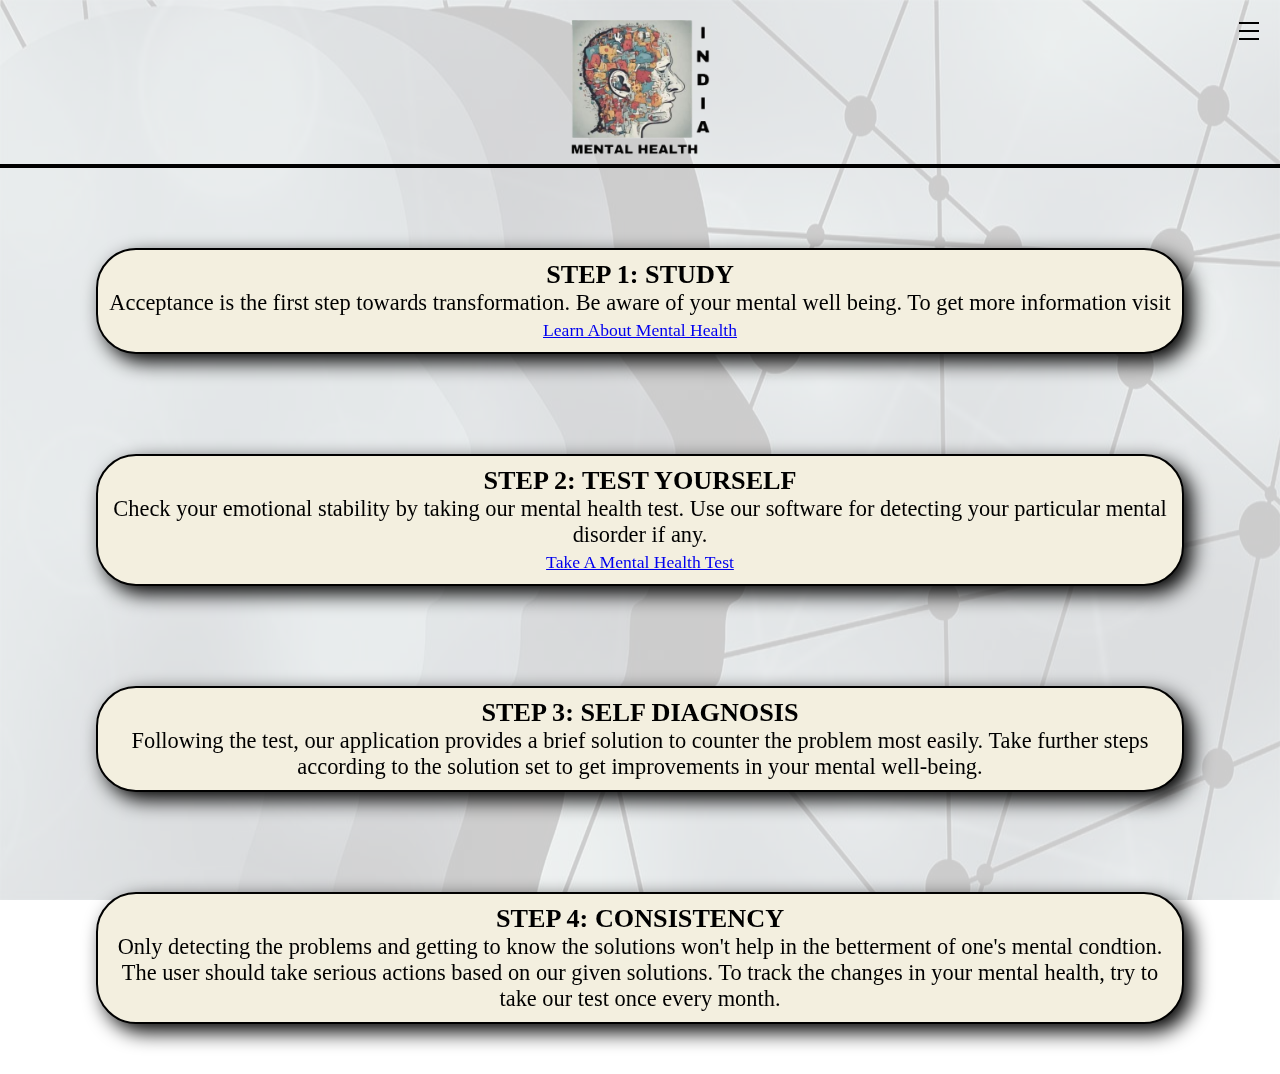
<file: index.html>
<!DOCTYPE html>
<html lang="en">

<head>
    <meta charset="UTF-8">
    <meta name="viewport" content="width=device-width, initial-scale=1.0">
    <title>Mental Health </title>

    <link rel="stylesheet" href="style/index.css">
    <link rel="stylesheet" media="screen and (max-width: 1300px)" href="style/indexPhone.css">


</head>

<body>
    <header>

        <div class="logoSpace">


            <a href="index.html"><img src="images/logo1.png" alt=""></a>





        </div>

        <nav class="navbar">

            <!-- <li><a id="Home" href="#">Home</a></li> -->
            <li><a id="test" href="learnAbout.html">Learn About Mental Health</a></li>
            <li><a id="aboutUs" href="#">About Us</a></li>
            <li><a id="contact" href="contactUs.html">Contact Us</a></li>


        </nav>
        <!-- <div class="searchBar">
            <input type="text" id="search" placeholder="Search Here">
        </div> -->

        <div class="login">
            <div class="loginSpace" id="loginButton">
                <button id="btn"><a href="login.html">LOGIN / SIGN UP</a></button>
            </div>
            <div class="loginSpace" id="testButton">
                <button id="testbtn"><a href="selfTest.html">TAKE A MENTAL HEALTH TEST</a> </button>

            </div>
        </div>

        <div class="menuIcon">
            <span class="icon icon-bars"></span>
            <span class="icon icon-bars overlay"></span>
        </div>


        <div class="overlay-menu">
            <ul id="menu">

                <li><a id="testPhn" href="learnAbout.html">Learn About Mental Health</a></li>
                <li><a href="#about">About Us</a></li>
                <li><a id="contactPhn" href="contactUs.html">Contact Us</a></li>
                <li><a id="loginPhn" href="login.html">LOGIN / SIGN UP</a></li>
                <li><a id="selfTestPhn" href="selfTest.html">TAKE A MENTAL HEALTH TEST</a> </li>


            </ul>
            
        </div>


    </header>


    <div class="wordSpace">
        <div class="wrapper">
            <div class="centeredBox">
                <span id="typewriter" data-array=""></span>
                <span class="cursor"></span>
            </div>
        </div>

    </div>

    <div class="support">
        <div class="box1">
            <div class="supportElements" id="element1">
                <h3>Step 1: Study </h3>
                <p>Acceptance is the first step towards transformation. Be aware of your mental well being. To get more
                    information visit </p>
                <p><a href="learnAbout.html">Learn About Mental Health</a></p> 
            </div>

            <div class="supportElements" id="element2">
                <h3>Step 2: Test Yourself </h3>
                <p>Check your emotional stability by taking our mental health test. Use our software for detecting your
                    particular mental disorder if any.</p>
                <p><a href="selfTest.html">Take A Mental Health Test</a></p> 
            </div>
        </div>

        <div class="box2">
            <div class="supportElements" id="element3">
                <h3>Step 3: Self Diagnosis </h3>
                <p>Following the test, our application provides a brief solution to counter the problem most easily.
                    Take further steps according to the solution set to get improvements in your mental well-being.</p>
            </div>

            <div class="supportElements" id="element4">
                <h3>Step 4: Consistency </h3>
                <p>Only detecting the problems and getting to know the solutions won't help in the betterment of one's
                    mental condtion. The user should take serious actions based on our given solutions. To track the
                    changes in your mental health, try to take our test once every month.</p>
            </div>
        </div>


    </div>









    <script src="script/index.js"></script>
    <script src="script/navMenu.js"></script>
</body>

</html>
</file>
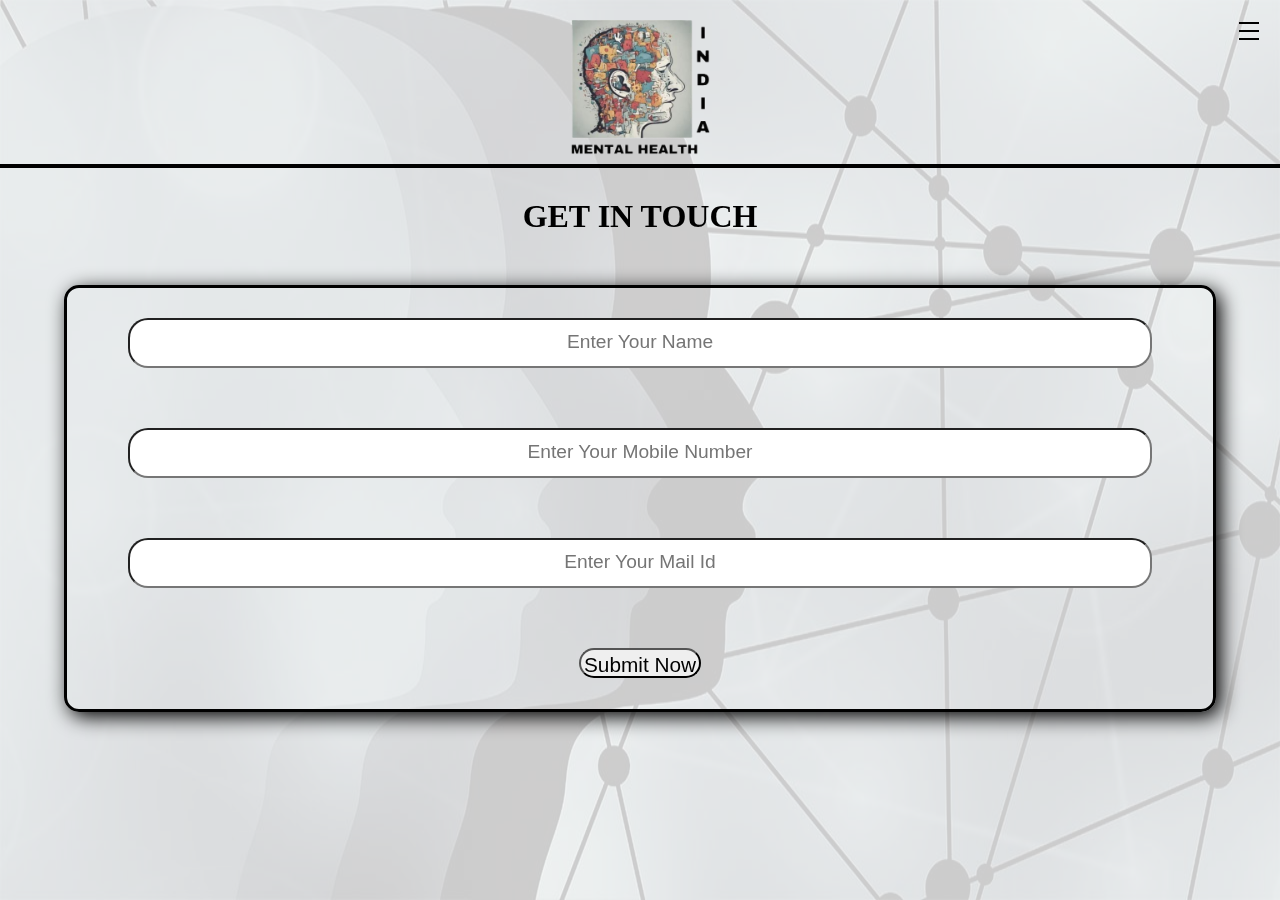
<file: contactUs.html>
<!DOCTYPE html>
<html lang="en">

<head>
    <meta charset="UTF-8">
    <meta name="viewport" content="width=device-width, initial-scale=1.0">
    <title>Contact Us</title>
    <link rel="stylesheet" href="style/contactUs.css">
    <link rel="stylesheet" media="screen and (max-width: 1300px)" href="style/contactUsPhn.css">

</head>

<body>
    <header>

        <div class="logoSpace">


            <a href="index.html"><img src="images/logo1.png" alt=""></a>

            <div class="webName">

            </div>



        </div>

        <nav class="navbar">

            <!-- <li><a id="Home" href="#">Home</a></li> -->
            <li><a id="test" href="learnAbout.html">Learn About Mental Health</a></li>
            <li><a id="aboutUs" href="#">About Us</a></li>
            <li><a id="contact" href="contactUs.html">Contact Us</a></li>


        </nav>
        <!-- <div class="searchBar">
            <input type="text" id="search" placeholder="Search Here">
        </div> -->

        <div class="login">
            <div class="loginSpace" id="loginButton">
                <button id="btn"><a href="login.html">LOGIN / SIGN UP</a></button>

            </div>
            <div class="loginSpace" id="testButton">
                <button id="testbtn"><a href="selfTest.html">TAKE A MENTAL HEALTH TEST</a> </button>


            </div>
        </div>

        <div class="menuIcon">
            <span class="icon icon-bars"></span>
            <span class="icon icon-bars overlay"></span>
        </div>

        <div class="overlay-menu">
            <ul id="menu">

                <li><a id="testPhn" href="learnAbout.html">Learn About Mental Health</a></li>
                <li><a href="#about">About Us</a></li>
                <li><a id="contactPhn" href="contactUs.html">Contact Us</a></li>
                <li><a id="loginPhn" href="login.html">LOGIN / SIGN UP</a></li>
                <li><a id="selfTestPhn" href="selfTest.html">TAKE A MENTAL HEALTH TEST</a> </li>


            </ul>
            
        </div>
    </header>
    <div class="mainContact">
        <h1>GET IN TOUCH</h1>
        <form action="backend.php" class="contactForm">

            <div class="name formElement">
                <span>Name : </span> <input type="text" id="name" name="name" placeholder="Enter Your Name">

            </div>

            <div class="mobileNo formElement">
                <span>Mobile Number : </span> <input type="text" id="mobileNo" name="mobileNo" placeholder="Enter Your Mobile Number">


            </div>

            <div class="mailId formElement">
               <span>Mail Id : </span> <input type="email" id="mailId" name="mailId" placeholder="Enter Your Mail Id">

            </div>


            <div class="submit formElement">
                <input type="submit" value="Submit Now" id="submit">
            </div>


        </form>

    </div>
    <script src="script/navMenu.js"></script>

</body>

</html>
</file>
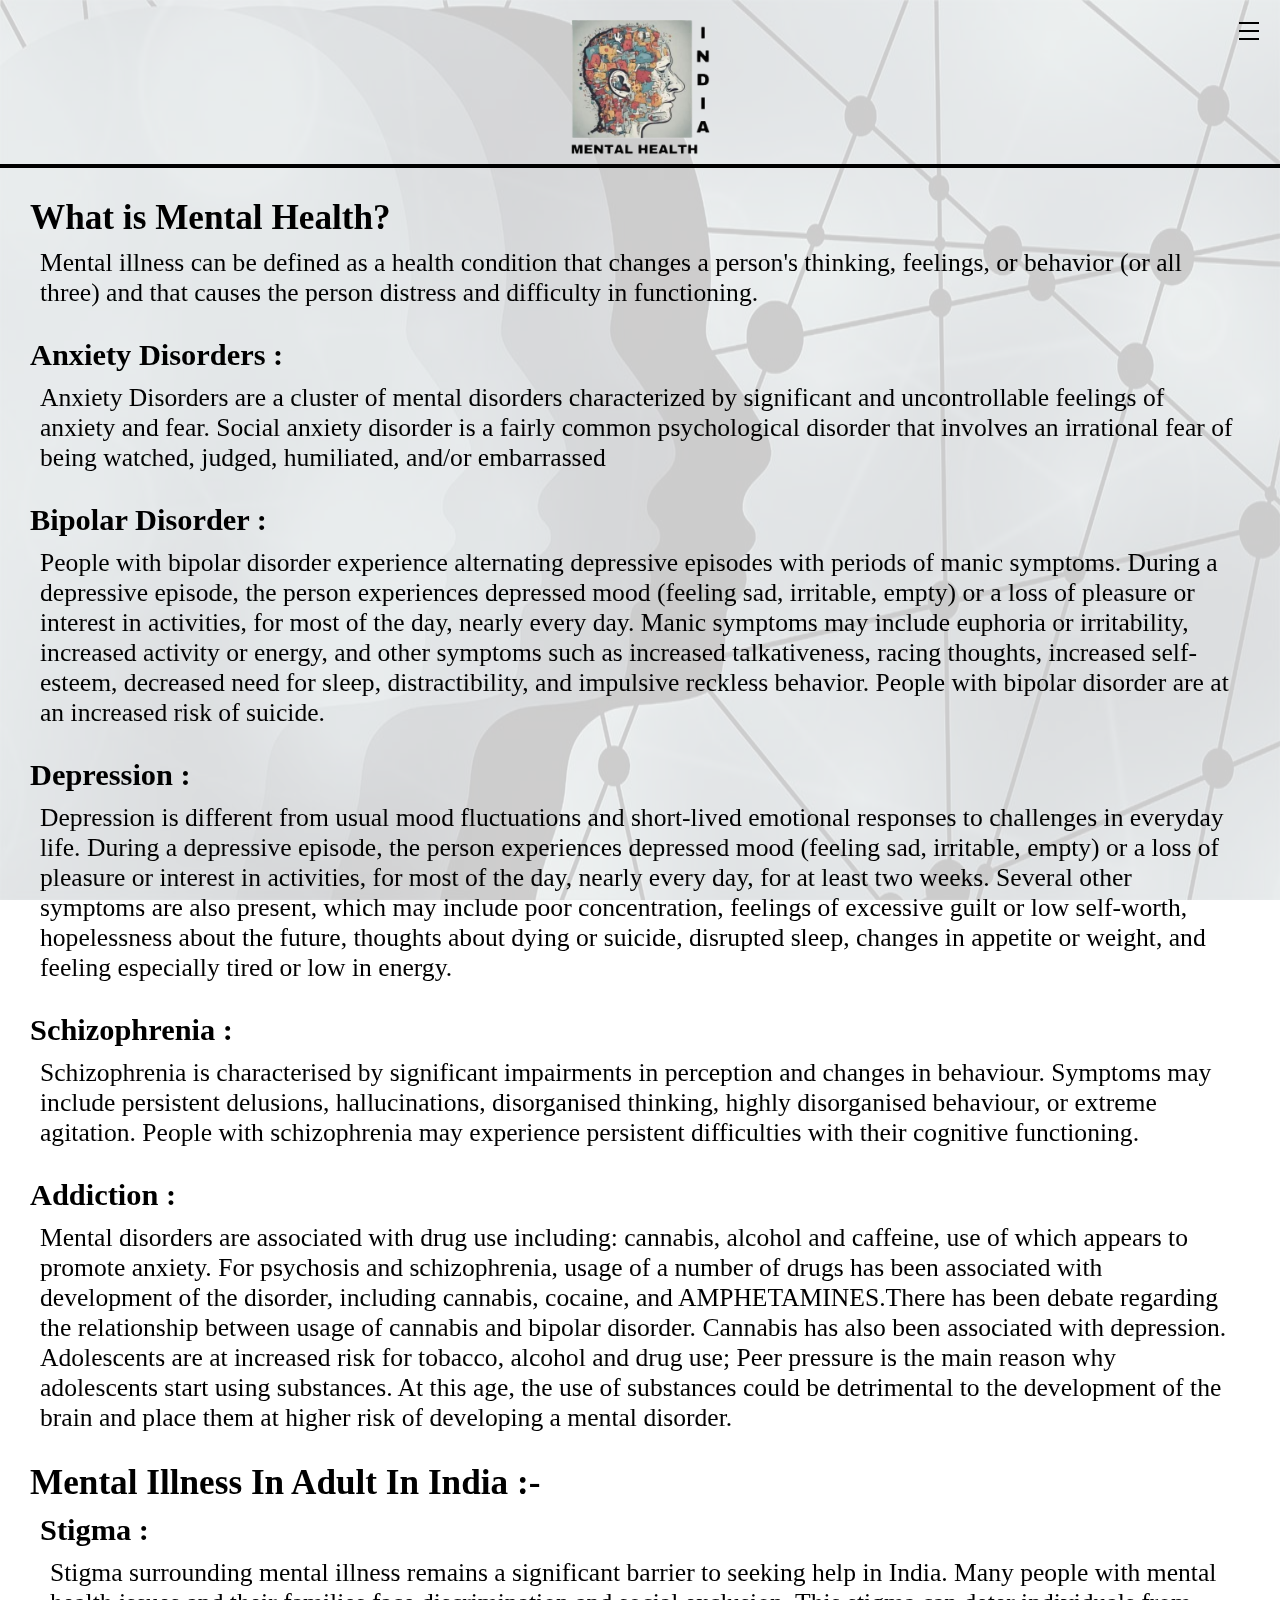
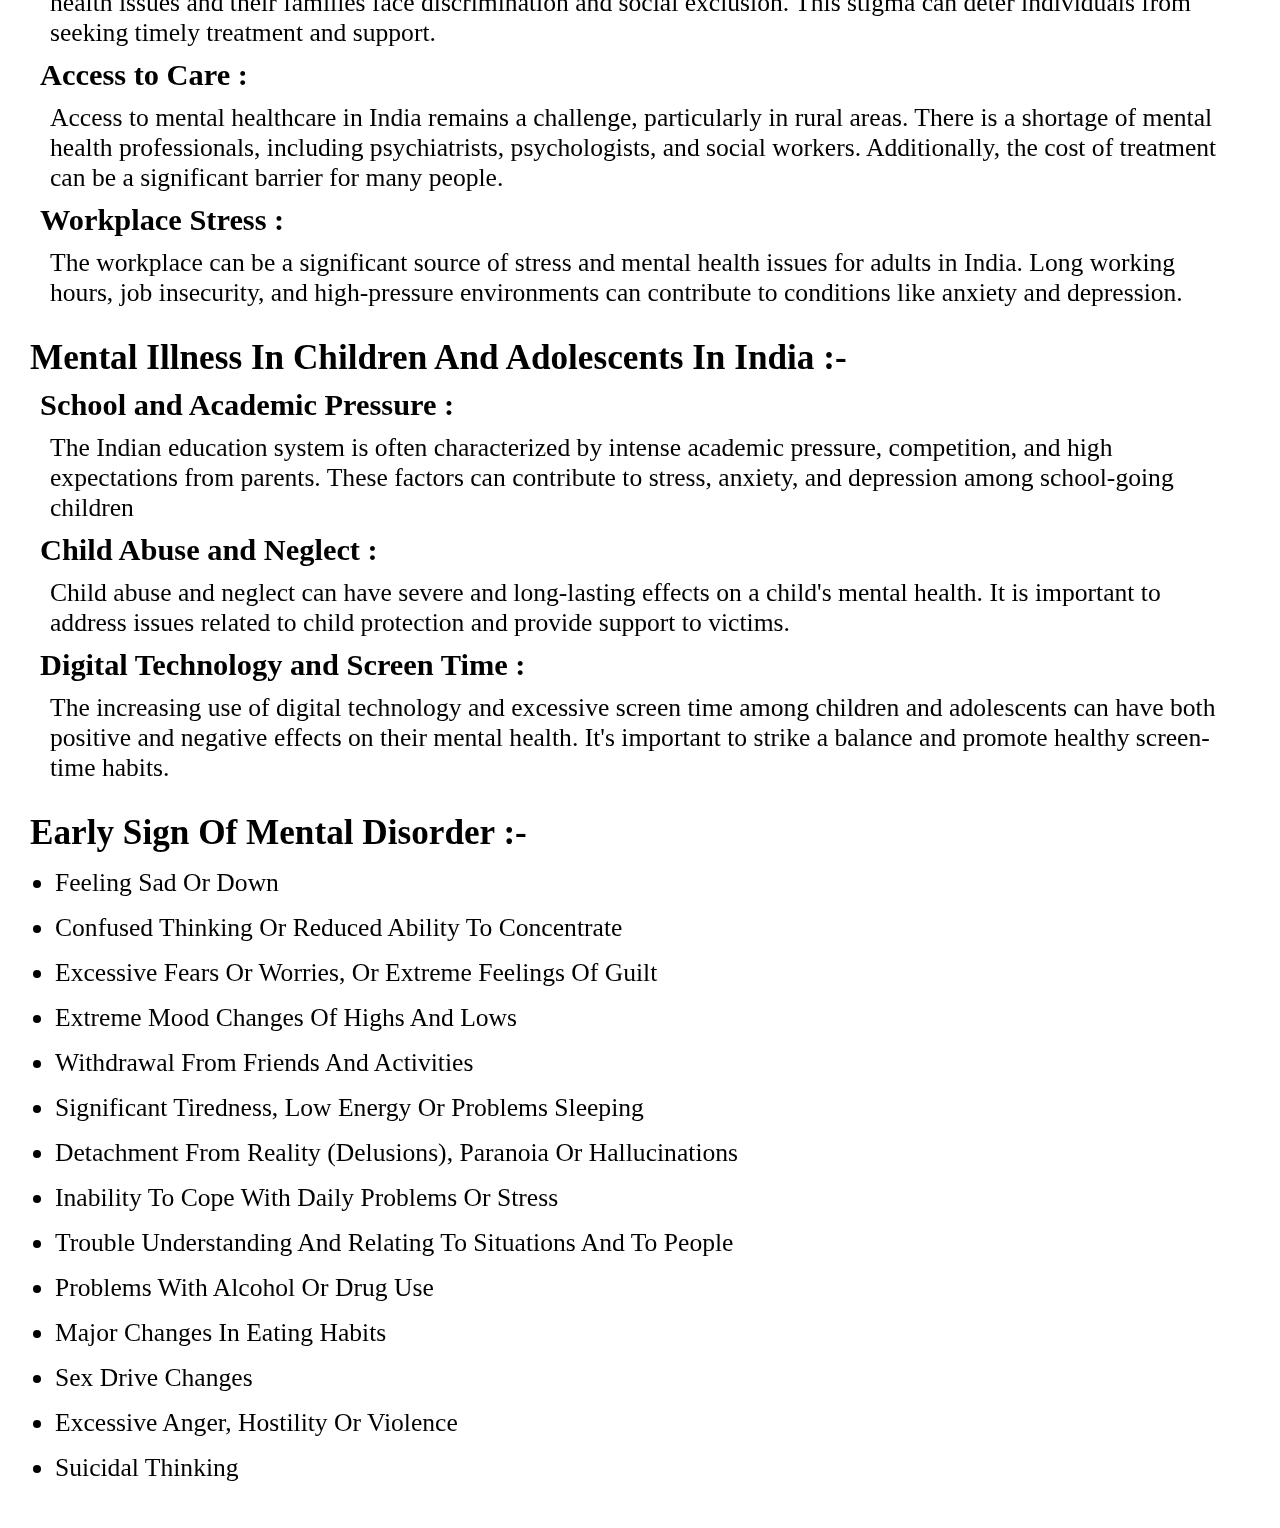
<file: learnAbout.html>
<!DOCTYPE html>
<html lang="en">

<head>
    <meta charset="UTF-8">
    <meta name="viewport" content="width=device-width, initial-scale=1.0">
    <title>Learn About Mental Health</title>
    <link rel="stylesheet" href="style/learnAbout.css">

    <link rel="stylesheet" media="screen and (max-width: 1300px)" href="style/learnAboutPhone.css">

</head>

<body>
    <header>

        <div class="logoSpace">


            <a href="index.html"><img src="images/logo1.png" alt=""></a>





        </div>

        <nav class="navbar">

            <!-- <li><a id="Home" href="#">Home</a></li> -->
            <li><a id="test" href="learnAbout.html">Learn About Mental Health</a></li>
            <li><a id="aboutUs" href="#">About Us</a></li>
            <li><a id="contact" href="contactUs.html">Contact Us</a></li>


        </nav>
        <!-- <div class="searchBar">
            <input type="text" id="search" placeholder="Search Here">
        </div> -->

        <div class="login">
            <div class="loginSpace" id="loginButton">
                <button id="btn"><a href="login.html">LOGIN / SIGN UP</a></button>
            </div>
            <div class="loginSpace" id="testButton">
                <button id="testbtn"><a href="selfTest.html">TAKE A MENTAL HEALTH TEST</a> </button>

            </div>
        </div>

        <div class="menuIcon">
            <span class="icon icon-bars"></span>
            <span class="icon icon-bars overlay"></span>
        </div>


        <div class="overlay-menu">
            <ul id="menu">

                <li><a id="testPhn" href="learnAbout.html">Learn About Mental Health</a></li>
                <li><a href="#about">About Us</a></li>
                <li><a id="contactPhn" href="contactUs.html">Contact Us</a></li>
                <li><a id="loginPhn" href="login.html">LOGIN / SIGN UP</a></li>
                <li><a id="selfTestPhn" href="selfTest.html">TAKE A MENTAL HEALTH TEST</a> </li>


            </ul>
            
        </div>

    </header>

    <div class="container">

        <div class="elements" id="mentalHealth">
            <h1>What is Mental Health?</h1>
            <p>Mental illness can be defined as a health condition that changes a person's thinking, feelings, or
                behavior (or all three) and that causes the person distress and difficulty in functioning.</p>
        </div>

        <div class="elements" id="anxietyDisorders">
            <h2>Anxiety Disorders :</h2>
            <p>Anxiety Disorders are a cluster of mental disorders characterized by significant and uncontrollable
                feelings of anxiety and fear. Social anxiety disorder is a fairly common psychological disorder that
                involves an irrational fear of being watched, judged, humiliated, and/or embarrassed

            </p>
        </div>

        <div class="elements" id="bipolarDisorder">
            <h2> Bipolar Disorder :</h2>
            <p>People with bipolar disorder experience alternating depressive episodes with periods of manic symptoms.
                During a depressive episode, the person experiences depressed mood (feeling sad, irritable, empty) or a
                loss of pleasure or interest in activities, for most of the day, nearly every day. Manic symptoms may
                include euphoria or irritability, increased activity or energy, and other symptoms such as increased
                talkativeness, racing thoughts, increased self-esteem, decreased need for sleep, distractibility, and
                impulsive reckless behavior. People with bipolar disorder are at an increased risk of suicide.

            </p>
        </div>

        <div class="elements" id="depression">
            <h2>Depression :</h2>
            <p>Depression is different from usual mood fluctuations and short-lived emotional responses to challenges in
                everyday life. During a depressive episode, the person experiences depressed mood (feeling sad,
                irritable, empty) or a loss of pleasure or interest in activities, for most of the day, nearly every
                day, for at least two weeks. Several other symptoms are also present, which may include poor
                concentration, feelings of excessive guilt or low self-worth, hopelessness about the future, thoughts
                about dying or suicide, disrupted sleep, changes in appetite or weight, and feeling especially tired or
                low in energy.</p>
        </div>

        <div class="elements" id="schizophrenia">
            <h2>Schizophrenia :</h2>
            <p>Schizophrenia is characterised by significant impairments in perception and changes in behaviour.
                Symptoms may include persistent delusions, hallucinations, disorganised thinking, highly disorganised
                behaviour, or extreme agitation. People with schizophrenia may experience persistent difficulties with
                their cognitive functioning. </p>
        </div>

        <div class="elements" id="addiction">
            <h2>Addiction :</h2>
            <p>Mental disorders are associated with drug use including: cannabis, alcohol and caffeine, use of which
                appears to promote anxiety. For psychosis and schizophrenia, usage of a number of drugs has been
                associated with development of the disorder, including cannabis, cocaine, and AMPHETAMINES.There has
                been debate regarding the relationship between usage of cannabis and bipolar disorder. Cannabis has also
                been associated with depression. Adolescents are at increased risk for tobacco, alcohol and drug use;
                Peer pressure is the main reason why adolescents start using substances. At this age, the use of
                substances could be detrimental to the development of the brain and place them at higher risk of
                developing a mental disorder. </p>
        </div>



        <div class="elements" id="inAdult">
            <h1>Mental Illness In Adult In India :-</h1>
            <div class="adult" id="stigma">
                <h2>Stigma :</h2>
                <p>Stigma surrounding mental illness remains a significant barrier to seeking help in India. Many people
                    with mental health issues and their families face discrimination and social exclusion. This stigma
                    can deter individuals from seeking timely treatment and support. </p>
            </div>

            <div class="adult" id="accessToCare">
                <h2>Access to Care :</h2>
                <p>Access to mental healthcare in India remains a challenge, particularly in rural areas. There is a
                    shortage of mental health professionals, including psychiatrists, psychologists, and social workers.
                    Additionally, the cost of treatment can be a significant barrier for many people.</p>
            </div>

            <div class="adult" id="workplaceStress">
                <h2>Workplace Stress :</h2>
                <p>The workplace can be a significant source of stress and mental health issues for adults in India.
                    Long working hours, job insecurity, and high-pressure environments can contribute to conditions like
                    anxiety and depression.</p>
            </div>
        </div>

        <div class="elements" id="inChildren">
            <h1>Mental Illness In Children And Adolescents In India :-</h1>

            <div class="children" id="academic">
                <h2>School and Academic Pressure :</h2>
                <p>The Indian education system is often characterized by intense academic pressure, competition, and
                    high expectations from parents. These factors can contribute to stress, anxiety, and depression
                    among school-going children</p>
            </div>

            <div class="children" id="abuse">
                <h2>Child Abuse and Neglect :</h2>
                <p>Child abuse and neglect can have severe and long-lasting effects on a child's mental health. It is
                    important to address issues related to child protection and provide support to victims.</p>
            </div>

            <div class="children" id="technology">
                <h2>Digital Technology and Screen Time :</h2>
                <p>The increasing use of digital technology and excessive screen time among children and adolescents can
                    have both positive and negative effects on their mental health. It's important to strike a balance
                    and promote healthy screen-time habits.</p>
            </div>

        </div>

        <div class="elements" id="earlySign">
            <h1>Early Sign Of Mental Disorder :-</h1>
            <ul>
                <li class="items">Feeling Sad Or Down</li>
                <li class="items">Confused Thinking Or Reduced Ability To Concentrate</li>
                <li class="items">Excessive Fears Or Worries, Or Extreme Feelings Of Guilt</li>
                <li class="items">Extreme Mood Changes Of Highs And Lows</li>
                <li class="items">Withdrawal From Friends And Activities</li>
                <li class="items">Significant Tiredness, Low Energy Or Problems Sleeping</li>
                <li class="items">Detachment From Reality (Delusions), Paranoia Or Hallucinations</li>
                <li class="items">Inability To Cope With Daily Problems Or Stress</li>
                <li class="items">Trouble Understanding And Relating To Situations And To People</li>
                <li class="items">Problems With Alcohol Or Drug Use</li>
                <li class="items">Major Changes In Eating Habits</li>
                <li class="items">Sex Drive Changes</li>
                <li class="items">Excessive Anger, Hostility Or Violence</li>
                <li class="items">Suicidal Thinking</li>

            </ul>
        </div>




    </div>
    <script src="script/navMenu.js"></script>

</body>

</html>
</file>
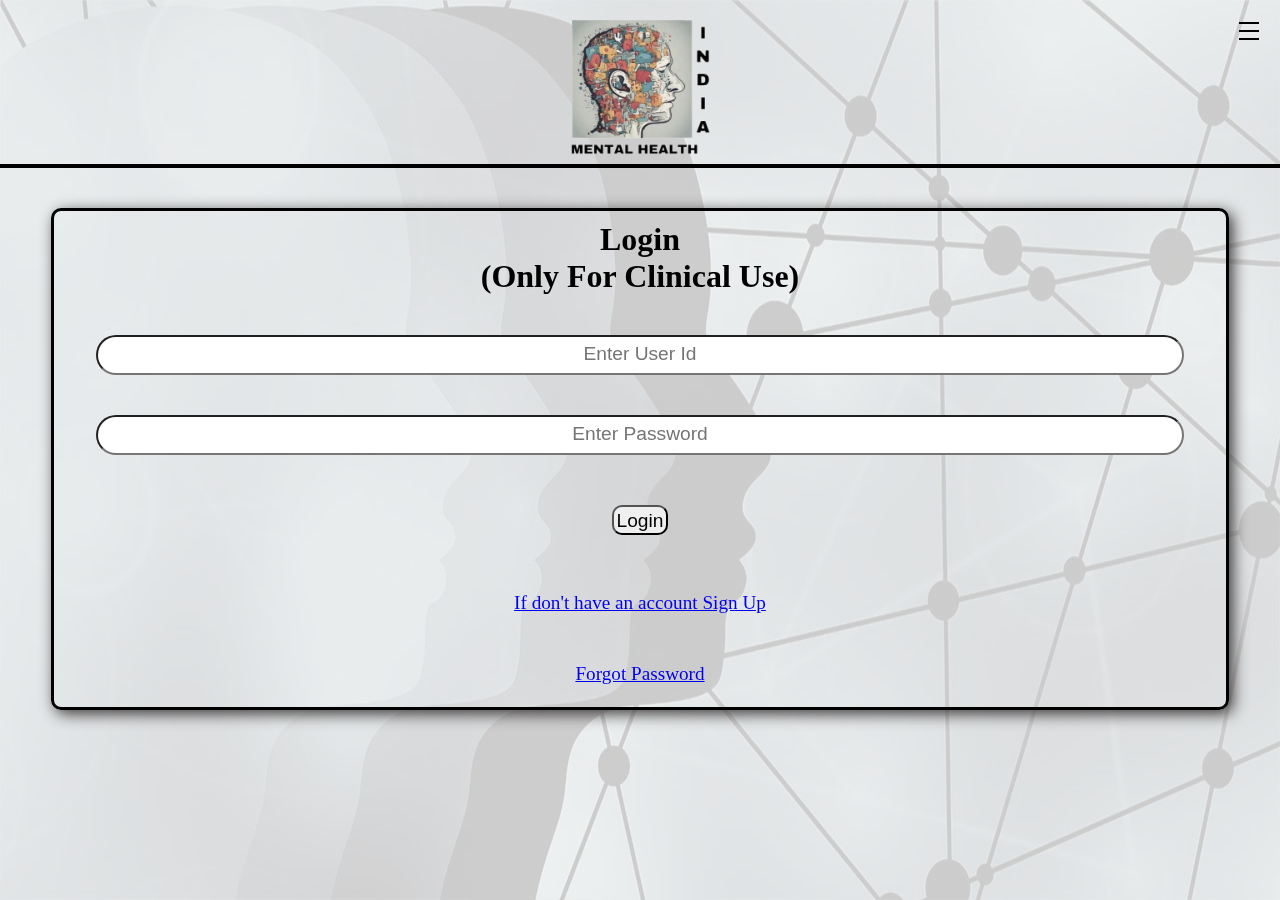
<file: login.html>
<!DOCTYPE html>
<html lang="en">
<head>
    <meta charset="UTF-8">
    <meta name="viewport" content="width=device-width, initial-scale=1.0">
    <title>Log In</title>
    <link rel="stylesheet" href="style/login.css">
    <link rel="stylesheet" media="screen and (max-width: 1300px)" href="style/loginPhn.css">
    
</head>
<body>
    <header>

        <div class="logoSpace">


            <a href="index.html"><img src="images/logo1.png" alt=""></a>





        </div>

        <nav class="navbar">

            <!-- <li><a id="Home" href="#">Home</a></li> -->
            <li><a id="test" href="learnAbout.html">Learn About Mental Health</a></li>
            <li><a id="aboutUs" href="#">About Us</a></li>
            <li><a id="contact" href="contactUs.html">Contact Us</a></li>


        </nav>
        
        <div class="menuIcon">
            <span class="icon icon-bars"></span>
            <span class="icon icon-bars overlay"></span>
        </div>


        <div class="overlay-menu">
            <ul id="menu">

                <li><a id="testPhn" href="learnAbout.html">Learn About Mental Health</a></li>
                <li><a href="#about">About Us</a></li>
                <li><a id="contactPhn" href="contactUs.html">Contact Us</a></li>
                <li><a id="loginPhn" href="login.html">LOGIN / SIGN UP</a></li>
                <li><a id="selfTestPhn" href="selfTest.html">TAKE A MENTAL HEALTH TEST</a> </li>


            </ul>
            
        </div>
    </header>
    <div class="mainBody">
    <div class="loginSpace">
        <h1>Login<br>(Only For Clinical Use)</h1>
        <form action="patientRegistration.html" class="signUpForm">
        
          <div class="elements" id="element1">
           <span>User Id: </span> <input type="text" class="userId" name="userId" placeholder="Enter User Id">
          </div>
          <div class="elements" id="element2">
            <span>Password: </span> <input type="password" class="password" name="password" placeholder="Enter Password">
           </div>
          <div class="elements" id="element3">
            <input type="submit" value="Login" id="submit">
            

        </div>
        
        <div class="elements" id="element4">
            <a href="signUp.html">If don't have an account Sign Up</a>

        </div>
        <div class="elements" id="element5">
            <a href="#">Forgot Password</a>

        </div>

        </form>
    </div>
</div>

<script src="script/navMenu.js"></script>

</body>
</html>
</file>
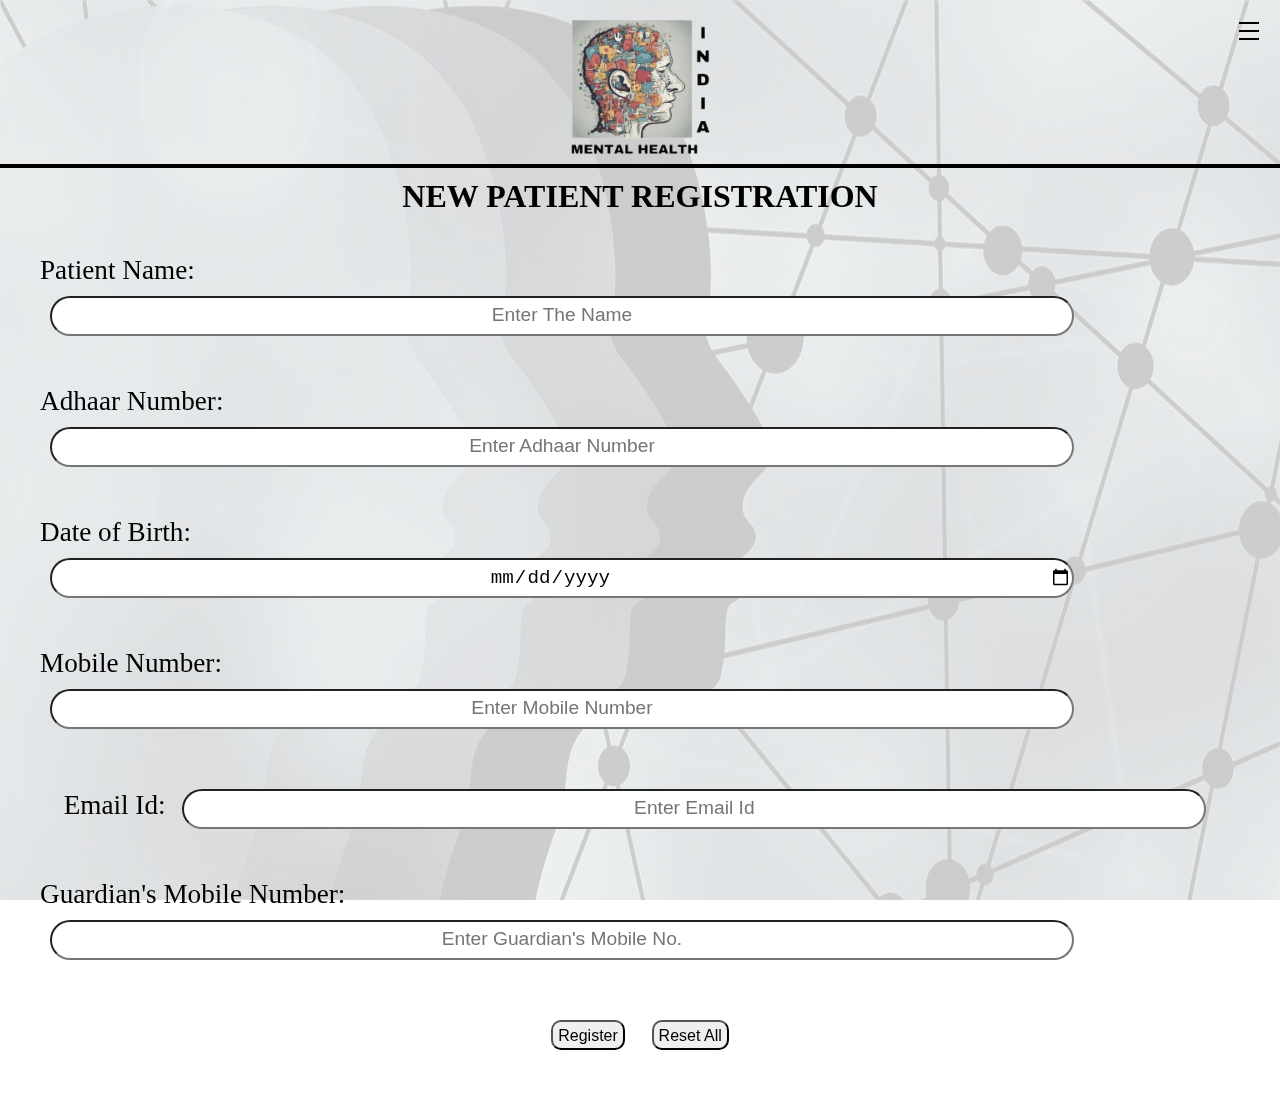
<file: newPatientRegistration.html>
<!DOCTYPE html>
<html lang="en">
<head>
    <meta charset="UTF-8">
    <meta name="viewport" content="width=device-width, initial-scale=1.0">
    <title>New Patient Registration</title>
    <link rel="stylesheet" href="style/newPatientRegistration.css">
    <link rel="stylesheet" media="screen and (max-width: 1300px)" href="style/newPatientRegistrationPhn.css">

</head>
<body>

    <header>

        <div class="logoSpace">


            <a href="index.html"><img src="images/logo1.png" alt=""></a>





        </div>

        <nav class="navbar">

            <!-- <li><a id="Home" href="#">Home</a></li> -->
            <li><a id="test" href="learnAbout.html">Learn About Mental Health</a></li>
            <li><a id="aboutUs" href="#">About Us</a></li>
            <li><a id="contact" href="contactUs.html">Contact Us</a></li>


        </nav>
        
        <div class="menuIcon">
            <span class="icon icon-bars"></span>
            <span class="icon icon-bars overlay"></span>
        </div>


        <div class="overlay-menu">
            <ul id="menu">

                <li><a id="testPhn" href="learnAbout.html">Learn About Mental Health</a></li>
                <li><a href="#about">About Us</a></li>
                <li><a id="contactPhn" href="contactUs.html">Contact Us</a></li>
                <!-- <li><a id="loginPhn" href="login.html">LOGIN / SIGN UP</a></li> -->
                <li><a id="selfTestPhn" href="selfTest.html">TAKE A MENTAL HEALTH TEST</a> </li>


            </ul>
            
        </div>
    </header>

    <div class="patientForm">
        <h1>
            NEW PATIENT REGISTRATION
        </h1>

        <form action="#" class="registrationForm">
            <div class="elements" id="element1">
               <span>Patient Name: </span> <input type="text" id="name" name="name" placeholder="Enter The Name">
            </div>
            <div class="elements" id="element2">
               <span>Adhaar Number: </span> <input type="text" id="adhaar" name="adhaar" placeholder="Enter Adhaar Number">
            </div>
            <div class="elements" id="element3">
             <span>Date of Birth: </span>   <input type="date" id="dob" name="dob" >
            </div>
            
            <div class="elements" id="element4">
              <span>Mobile Number: </span>  <input type="text" id="number" name="number" placeholder="Enter Mobile Number">
            </div>
            <div class="elements" id="element5">
              <span>Email Id: </span>  <input type="email" id="email" name="email" placeholder="Enter Email Id">
            </div>

            <div class="elements" id="element6">
                <span>Guardian's Mobile Number: </span>  <input type="text" id="guardian" name="guardian" placeholder="Enter Guardian's Mobile No.">
              </div>
            <div class="elements" id="element7">
                <input type="submit" value="Register" id="submit">
                <input type="reset" value="Reset All" id="reset">

            </div>
            
        </form>

    </div>
    <script src="script/navMenu.js"></script>

</body>
</html>
</file>
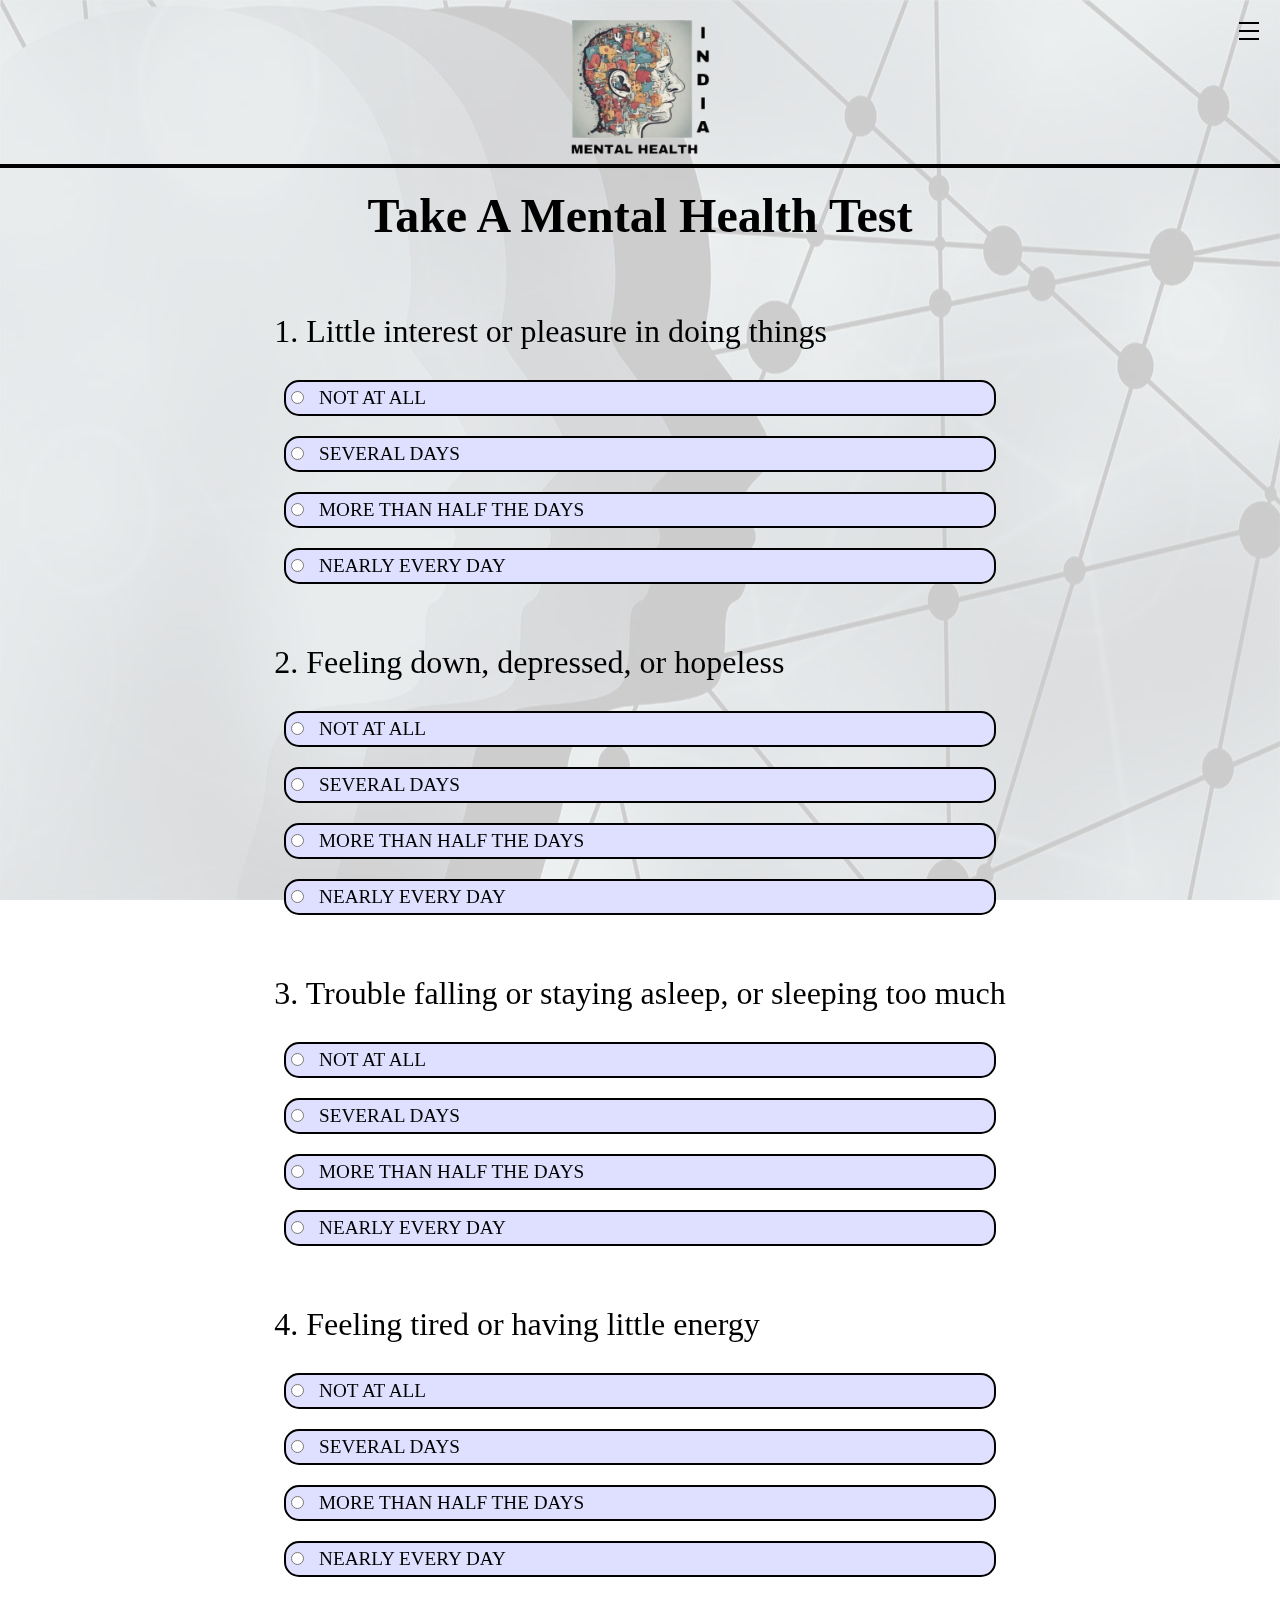
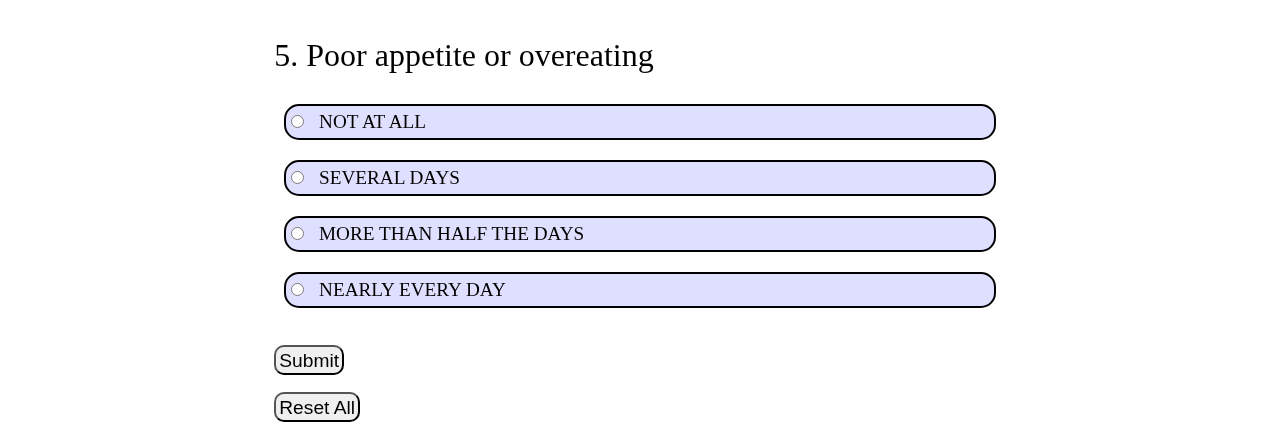
<file: selfTest.html>
<!DOCTYPE html>
<html lang="en">

<head>
    <meta charset="UTF-8">
    <meta name="viewport" content="width=device-width, initial-scale=1.0">
    <title>Take A Mental Health Test</title>
    <link rel="stylesheet" href="style/selfTest.css">

<link rel="stylesheet" media="screen and (max-width: 1300px)" href="style/selfTestPhn.css">

</head>

<body>
    <header>

        <div class="logoSpace">


            <a href="index.html"><img src="images/logo1.png" alt=""></a>





        </div>

        <nav class="navbar">

            <!-- <li><a id="Home" href="#">Home</a></li> -->
            <li><a id="test" href="learnAbout.html">Learn About Mental Health</a></li>
            <li><a id="aboutUs" href="#">About Us</a></li>
            <li><a id="contact" href="contactUs.html">Contact Us</a></li>


        </nav>
        <!-- <div class="searchBar">
            <input type="text" id="search" placeholder="Search Here">
        </div> -->

        <div class="login">
            <div class="loginSpace" id="loginButton">
                <button id="btn"><a href="login.html">LOGIN / SIGN UP</a></button>
            </div>

        </div>

        <div class="menuIcon">
            <span class="icon icon-bars"></span>
            <span class="icon icon-bars overlay"></span>
        </div>


        <div class="overlay-menu">
            <ul id="menu">

                <li><a id="testPhn" href="learnAbout.html">Learn About Mental Health</a></li>
                <li><a href="#about">About Us</a></li>
                <li><a id="contactPhn" href="contactUs.html">Contact Us</a></li>
                <li><a id="loginPhn" href="login.html">LOGIN / SIGN UP</a></li>
                <li><a id="selfTestPhn" href="selfTest.html">TAKE A MENTAL HEALTH TEST</a> </li>


            </ul>
            
        </div>


    </header>
    <div class="mainBody">

        <h1>Take A Mental Health Test</h1>

        <form action="#" class="test">

            <div class="questions" id="question1">
               1. Little interest or pleasure in doing things 
                <p>
                    <span class="options">
                        <input type="radio" id="1-a" name="first" value="NOT AT ALL">
                        <label for="1-a"><span>NOT AT ALL</span></label>
                    </span>
                    <span class="options">
                    <input type="radio" id="1-b" name="first" value="SEVERAL DAYS">
                    <label for="1-b"><span>SEVERAL DAYS</span></label>

                    </span>
                    <span class="options">
                        <input type="radio" id="1-c" name="first" value="c">
                        <label for="1-c"><span>MORE THAN HALF THE DAYS</span></label>

                    </span>
                    <span class="options">
                        <input type="radio" id="1-d" name="first" value="d">
                        <label for="1-d"><span>NEARLY EVERY DAY</span></label>

                    </span>

                </p>
            </div>

            <div class="questions" id="question2">
                2. Feeling down, depressed, or hopeless
                <p>
                    <span class="options">
                        <input type="radio" id="2-a" name="second" value="NOT AT ALL">
                        <label for="2-a"><span>NOT AT ALL</span></label>
                    </span>
                    <span class="options">
                    <input type="radio" id="2-b" name="second" value="SEVERAL DAYS">
                    <label for="2-b"><span>SEVERAL DAYS</span></label>

                    </span>
                    <span class="options">
                        <input type="radio" id="2-c" name="second" value="MORE THAN HALF THE DAYS">
                        <label for="2-c"><span>MORE THAN HALF THE DAYS</span></label>

                    </span>
                    <span class="options">
                        <input type="radio" id="2-d" name="second" value="NEARLY EVERY DAY">
                        <label for="2-d"><span>NEARLY EVERY DAY</span></label>

                    </span>

                </p>
            </div>

            <div class="questions" id="question3">
                3. Trouble falling or staying asleep, or sleeping too much
                <p>
                    <span class="options">
                        <input type="radio" id="3-a" name="third" value="NOT AT ALL">
                        <label for="3-a"><span>NOT AT ALL</span></label>
                    </span>
                    <span class="options">
                    <input type="radio" id="3-b" name="third" value="SEVERAL DAYS">
                    <label for="3-b"><span>SEVERAL DAYS</span></label>

                    </span>
                    <span class="options">
                        <input type="radio" id="3-c" name="third" value="MORE THAN HALF THE DAYS">
                        <label for="3-c"><span>MORE THAN HALF THE DAYS</span></label>

                    </span>
                    <span class="options">
                        <input type="radio" id="3-d" name="third" value="NEARLY EVERY DAY">
                        <label for="3-d"><span>NEARLY EVERY DAY</span></label>

                    </span>

                </p>
            </div>

            <div class="questions" id="question4">
                4. Feeling tired or having little energy
                <p>
                    <span class="options">
                        <input type="radio" id="4-a" name="forth" value="NOT AT ALL">
                        <label for="4-a"><span>NOT AT ALL</span></label>
                    </span>
                    <span class="options">
                    <input type="radio" id="4-b" name="forth" value="SEVERAL DAYS">
                    <label for="4-b"><span>SEVERAL DAYS</span></label>

                    </span>
                    <span class="options">
                        <input type="radio" id="4-c" name="forth" value="MORE THAN HALF THE DAYS">
                        <label for="4-c"><span>MORE THAN HALF THE DAYS</span></label>

                    </span>
                    <span class="options">
                        <input type="radio" id="4-d" name="forth" value="NEARLY EVERY DAY">
                        <label for="4-d"><span>NEARLY EVERY DAY</span></label>

                    </span>

                </p>
            </div>

            <div class="questions" id="question5">
                5. Poor appetite or overeating
                <p>
                    <span class="options">
                        <input type="radio" id="5-a" name="fifth" value="NOT AT ALL">
                        <label for="5-a"><span>NOT AT ALL</span></label>
                    </span>
                    <span class="options">
                    <input type="radio" id="5-b" name="fifth" value="SEVERAL DAYS">
                    <label for="5-b"><span>SEVERAL DAYS</span></label>

                    </span>
                    <span class="options">
                        <input type="radio" id="5-c" name="fifth" value="MORE THAN HALF THE DAYS">
                        <label for="5-c"><span>MORE THAN HALF THE DAYS</span></label>

                    </span>
                    <span class="options">
                        <input type="radio" id="5-d" name="fifth" value="NEARLY EVERY DAY">
                        <label for="5-d"><span>NEARLY EVERY DAY</span></label>

                    </span>

                </p>
            </div>
            <div class="questions" id="element1">
                <input type="submit" value="Submit" id="submit">
            </div>
            <div class="questions" id="element2">
                <input type="reset" value="Reset All" id="reset">
            </div>
            

        </form>

    </div>

    <script src="script/navMenu.js"></script>
</body>

</html>
</file>
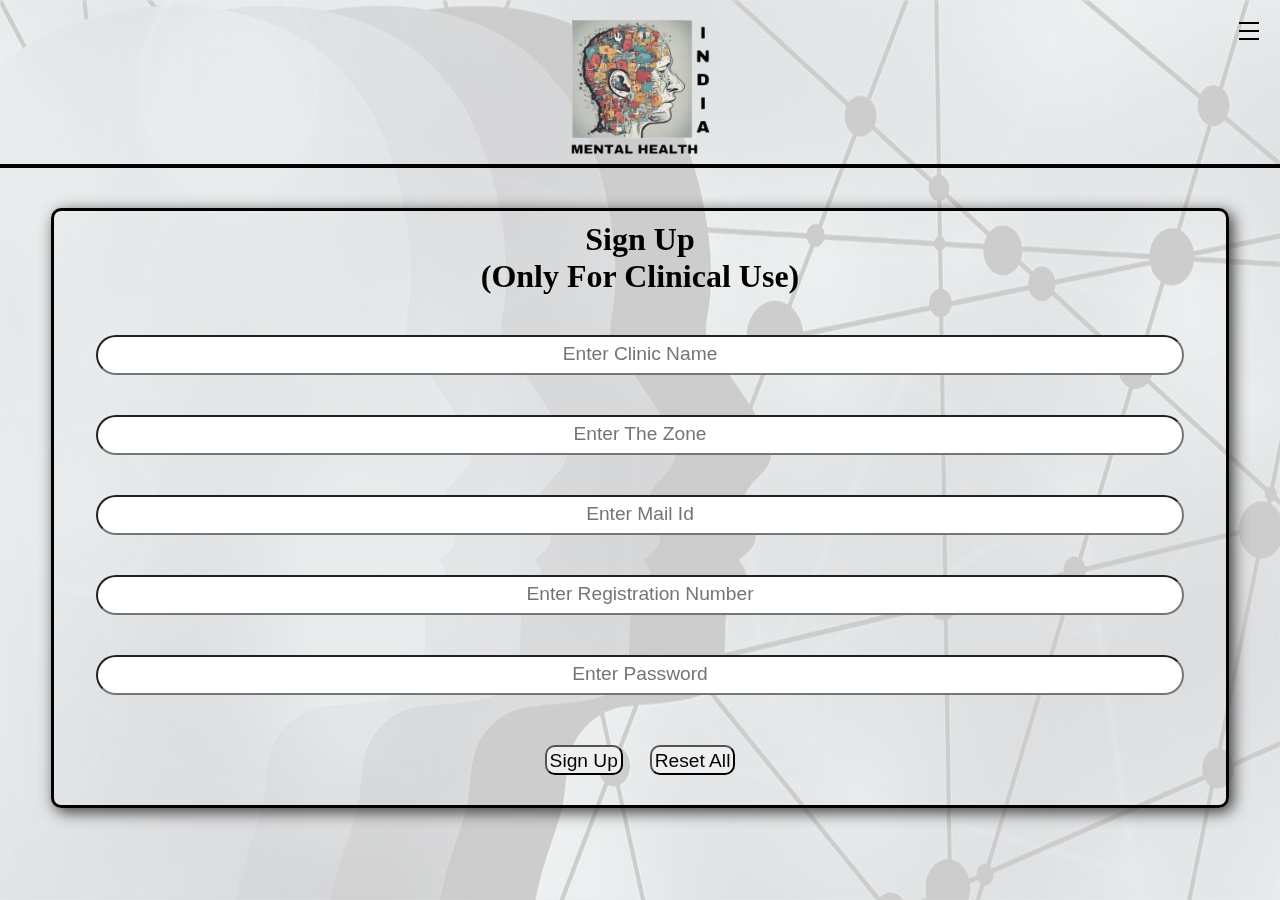
<file: signUp.html>
<!DOCTYPE html>
<html lang="en">
<head>
    <meta charset="UTF-8">
    <meta name="viewport" content="width=device-width, initial-scale=1.0">
    <title>Sign Up</title>

    <link rel="stylesheet" href="style/signUp.css">

    <link rel="stylesheet" media="screen and (max-width: 1300px)" href="style/signUpPhn.css">

    
</head>
<body>
    <header>

        <div class="logoSpace">


            <a href="index.html"><img src="images/logo1.png" alt=""></a>





        </div>

        <nav class="navbar">

            <!-- <li><a id="Home" href="#">Home</a></li> -->
            <li><a id="test" href="learnAbout.html">Learn About Mental Health</a></li>
            <li><a id="aboutUs" href="#">About Us</a></li>
            <li><a id="contact" href="contactUs.html">Contact Us</a></li>


        </nav>
        
        <div class="menuIcon">
            <span class="icon icon-bars"></span>
            <span class="icon icon-bars overlay"></span>
        </div>


        <div class="overlay-menu">
            <ul id="menu">

                <li><a id="testPhn" href="learnAbout.html">Learn About Mental Health</a></li>
                <li><a href="#about">About Us</a></li>
                <li><a id="contactPhn" href="contactUs.html">Contact Us</a></li>
                <li><a id="loginPhn" href="login.html">LOGIN / SIGN UP</a></li>
                <li><a id="selfTestPhn" href="selfTest.html">TAKE A MENTAL HEALTH TEST</a> </li>


            </ul>
            
        </div>
    </header>
    <div class="mainBody">
    <div class="loginSpace">
        <h1>Sign Up <br>(Only For Clinical Use)</h1>
        <form action="login.html" class="signUpForm">
        <div class="elements" id="element1">
         <span>Name: </span> <input type="text" class="name" name="name" placeholder="Enter Clinic Name">
        </div>
        <div class="elements" id="element2">
           <span>Zone: </span> <input type="text" class="zone" name="zone" placeholder="Enter The Zone">
          </div>
          <div class="elements" id="element3">
          <span>Mail Id: </span>  <input type="email" class="mailId" name="zone" placeholder="Enter Mail Id">
          </div>
          <div class="elements" id="element4">
           <span>Registration No: </span> <input type="text" class="registration" name="registration" placeholder="Enter Registration Number">
          </div>
          <div class="elements" id="element5">
            <span>Password: </span> <input type="password" class="password" name="password" placeholder="Enter Password">
           </div>
          <div class="elements" id="element6">
            <input type="submit" value="Sign Up" id="submit">
            <input type="reset" value="Reset All" id="reset">

        </div>
        
        

        </form>
    </div>
</div>

    <script src="script/navMenu.js"></script>

</body>
</html>
</file>
<file: style/index.css>
* {
    margin: 0px;
    padding: 0px;
    box-sizing: border-box;
}

header {
    /* border: 3px solid red; */
    border-bottom: 4px solid black;
    /* background-color: white; */
    display: flex;
    justify-content: space-evenly;
}

.logoSpace,
.navbar,
.login {
    /* border: 2px solid blue; */
}

.logoSpace img {
    margin-top: 20px;
    height: 140px;
    width: 140px;
}

.logoSpace {
    display: flex;
    flex-direction: column;
    align-items: center;
}

.webName {
    font-size: 1.42rem;
}

.navbar li {
    display: flex;

    list-style: none;
    text-decoration: none;
}

.navbar {
    display: flex;
    align-items: center;
}

.navbar li a {
    border: 1px solid black;
    padding: 8px;
    text-decoration: none;
    margin: 40px;
    font-size: 1.5rem;
    color: black;
    font-weight: bold;

    border-radius: 20px;

}

.navbar li a:hover {
    background-color: rgb(203, 195, 185);

}

.login {
    display: flex;
    flex-direction: column;
    justify-content: space-evenly;
    margin-right: 20px;
}

.loginSpace {
    margin: 4px;
}

.login button {
    cursor: pointer;
    color: white;
    background-color: #0e0e69;
    padding: 8px;
    border-radius: 6px;
}

.login button:hover {
    background-color: #3d3d91;

}

#btn a,
#testbtn a {
    text-decoration: none;
    color: white;
}

#btn a:visited,
#testbtn a:visited {
    color: white;
}


header::before {
    background: url(../images/background.jpg) no-repeat center center/cover;
    background-size: 100% 100%;
    content: "";
    position: fixed;
    top: 0;
    left: 0;
    width: 100%;
    height: 100%;
    z-index: -1;
    opacity: 0.2;
}

.overlay-menu {
    background: rgb(12, 20, 58);
    color: rgb(255, 255, 255);
    display: flex;
    flex-direction: column;
    align-items: center;
    justify-content: center;
    position: absolute;
    top: 0;
    right: 0;
    transform: translateX(-100%);
    width: 100vw;
    height: 100vh;
    /* -webkit-transition: transform 0.2s ease-out;
    transition: transform 0.2s ease-out; */
}

.overlay-menu ul,
.overlay-menu li {
    display: block;
    position: relative;
}
.overlay-menu ul{
    display: flex;
    flex-direction: column;
    justify-content: center;
    align-items: center;
}

.overlay-menu li a {
    color: rgb(229, 231, 232);
    border: 2px solid white;
    border-radius: 30px;
    display: block;
    width: 80vw;
    font-size: 1.5em;
    margin: 15px;
    
    /*   opacity: 0; */
    padding: 10px;
    text-align: center;
    text-transform: uppercase;
    /* -webkit-transition: color 0.3s ease;
    transition: color 0.3s ease; */
    
}

.overlay-menu li a:hover
{
    color: rgb(229, 231, 232);
    background-color: rgb(192, 152, 100);
    -webkit-transition: color 0.3s ease;
    transition: color 0.3s ease;
}




/* body */

.wordSpace {
    display: flex;
    justify-content: center;
    align-items: center;
    margin: 10px;
    margin-top: 20px;

}


.support {
    display: flex;
    flex-direction: column;
    justify-content: center;
    align-items: center;
}

.supportElements {
    border: 2px solid black;
    border-radius: 40px;
    box-shadow: 8px 8px 20px black;
    background-color: rgb(243 239 223);
    font-size: 1.4rem;
    margin: 50px;
    padding: 10px;
    width: 35%;
    height: auto;
    text-align: center;
    display: flex;
    flex-direction: column;
    justify-content: center;
    align-items: center;

}

.supportElements h3 {
    text-transform: uppercase;
}

.box1,
.box2 {
    display: flex;
    justify-content: space-evenly;
    align-items: center;
}

.wrapper {

    color: black;
    font-size: 3.5rem;
    font-weight: bold;
    display: flex;
    justify-content: center;
    align-items: center;
}

#element1 a,
#element2 a {
    font-size: 1.1rem;
}
</file>
<file: style/indexPhone.css>
@media only screen and (max-width:1300px) {
    header {
        width: 100%;
        flex-direction: column;

    }

    .navbar, .login {
        display: none;
    }

    #menu li {
        list-style: none;

    }

    #menu li a {
        text-decoration: none;
    }

    .navigation {
        display: none;
    }

    .menuIcon {
        cursor: pointer;
        display: block;
        position: absolute;
        right: 15px;
        top: 20px;
        height: 23px;
        width: 27px;
        z-index: 12;
    }

    /* Icon Bars */
    .icon-bars {
        background: black;
        position: absolute;
        left: 1px;
        top: 45%;
        height: 2px;
        width: 20px;
        -webkit-transition: 0.4s;
        transition: 0.4s;
    }

    .icon-bars::before {
        background: black;
        content: '';
        position: absolute;
        left: 0;
        top: -8px;
        height: 2px;
        width: 20px;
        /*     -webkit-transition: top 0.2s ease 0.3s;
transition: top 0.2s ease 0.3s; */
        -webkit-transition: 0.3s width 0.4s;
        transition: 0.3s width 0.4s;
    }

    .icon-bars::after {
        margin-top: 0px;
        background: black;
        content: '';
        position: absolute;
        left: 0;
        bottom: -8px;
        height: 2px;
        width: 20px;
        /*     -webkit-transition: top 0.2s ease 0.3s;
transition: top 0.2s ease 0.3s; */
        -webkit-transition: 0.3s width 0.4s;
        transition: 0.3s width 0.4s;
    }




    /* Toggle Menu Icon */
    .menuIcon.toggle .icon-bars {
        background: white;
        top: 5px;
        transform: translate3d(0, 5px, 0) rotate(135deg);
        transition-delay: 0.1s;
        transition: transform 0.4s cubic-bezier(0.68, -0.55, 0.265, 1.55);
    }

    .menuIcon.toggle .icon-bars::before {
        background: white;
        top: 0;
        transition-delay: 0.1s;
        opacity: 0;
    }

    .menuIcon.toggle .icon-bars::after {
        background: white;
        top: 10px;
        transform: translate3d(0, -10px, 0) rotate(-270deg);
        transition-delay: 0.1s;
        transition: transform 0.4s cubic-bezier(0.68, -0.55, 0.265, 1.55);
    }

    .menuIcon.toggle .icon-bars.overlay {
        width: 20px;
        opacity: 0;
        -webkit-transition: all 0s ease 0s;
        transition: all 0s ease 0s;
    }

/* Body  */
    .support .box1, .support .box2{
        flex-direction: column;
    } 

    .supportElements{
        width: 85%;
        height: auto;
    }





}
</file>
<file: style/contactUs.css>
* {
    margin: 0px;
    padding: 0px;
    box-sizing: border-box;
}

header {
    /* border: 3px solid red; */
    border-bottom: 4px solid black;
    /* background-color: white; */
    display: flex;
    justify-content: space-evenly;
}

.logoSpace,
.navbar,
.login {
    /* border: 2px solid blue; */
}

.logoSpace img {
    margin-top: 20px;
    height: 140px;
    width: 140px;
}

.logoSpace {
    display: flex;
    flex-direction: column;
    align-items: center;
}

.webName {
    font-size: 1.42rem;
}

.navbar li {
    display: flex;

    list-style: none;
    text-decoration: none;
}

.navbar {
    display: flex;
    align-items: center;
}

.navbar li a {
    border: 1px solid black;
    padding: 8px;
    text-decoration: none;
    margin: 40px;
    font-size: 1.5rem;
    color: black;
    font-weight: bold;

    border-radius: 20px;

}
#contact{
    background-color: rgb(230, 218, 205);
    

}

.navbar li a:hover {
    background-color: rgb(203, 195, 185);

}

.login {
    display: flex;
    flex-direction: column;
    justify-content: space-evenly;
    margin-right: 20px;
}

.loginSpace {
    margin: 4px;
}

.login button {
    cursor: pointer;
    color: white;
    background-color: #0e0e69;
    padding: 8px;
    border-radius: 6px;
}

.login button:hover {
    background-color: #3d3d91;

}


header::before {
    background: url(../images/background.jpg) no-repeat center center/cover;
    background-size: 100% 100%;
    content: "";
    position: fixed;
    top: 0;
    left: 0;
    width: 100%;
    height: 100%;
    z-index: -1;
    opacity: 0.2;
}
#btn a, #testbtn a{
    text-decoration: none;
    color: white;

}
#btn a:visited, #testbtn a:visited{
    color: white;
}
.overlay-menu {
    background: rgb(12, 20, 58);
    color: rgb(255, 255, 255);
    display: flex;
    flex-direction: column;
    align-items: center;
    justify-content: center;
    position: absolute;
    top: 0;
    right: 0;
    transform: translateX(-100%);
    width: 100vw;
    height: 100vh;
    /* -webkit-transition: transform 0.2s ease-out;
    transition: transform 0.2s ease-out; */
}

.overlay-menu ul,
.overlay-menu li {
    display: block;
    position: relative;
}
.overlay-menu ul{
    display: flex;
    flex-direction: column;
    justify-content: center;
    align-items: center;
}

.overlay-menu li a {
    color: rgb(229, 231, 232);
    border: 2px solid white;
    border-radius: 30px;
    display: block;
    width: 80vw;
    font-size: 1.5em;
    margin: 15px;
    
    /*   opacity: 0; */
    padding: 10px;
    text-align: center;
    text-transform: uppercase;
    /* -webkit-transition: color 0.3s ease;
    transition: color 0.3s ease; */
    
}

.overlay-menu li a:hover
{
    color: rgb(229, 231, 232);
    background-color: rgb(192, 152, 100);
    -webkit-transition: color 0.3s ease;
    transition: color 0.3s ease;
}

/* body */

.mainContact {
    display: flex;
    flex-direction: column;
    justify-content: center;
    align-items: center;
    margin: 20px;
    padding: 10px;
}
.mainContact h1{
    margin-bottom: 30px;
}
.contactForm {
    margin: 20px;
    border: 3px solid black;
    border-radius: 15px;
    box-shadow: 5px 5px 20px black;

}

.formElement {
    margin: 20px;
    padding: 10px;
    font-size: 1.6rem;
}

.formElement input {
    height: 35px;
    width: 270px;
    border-radius: 20px;

}

#submit {
    cursor: pointer;
    height: 30px;
    width: auto;
    padding: 3px;
    font-size: 1.3rem;
    margin-left: 39%;
    border-radius: 15px;
    

}

#submit:hover {
    background-color: aliceblue;
}

::-webkit-input-placeholder {
    text-align: center;
    font-size: 1.2rem;
}

.name input {
    margin-left: 120px;
}

.mobileNo input {
    margin-left: 3.5%;
}

.mailId input {
    margin-left: 105px;
}
</file>
<file: style/contactUsPhn.css>
@media only screen and (max-width:1300px) {
    header {
        width: 100%;
        flex-direction: column;

    }

    .navbar, .login {
        display: none;
    }

    #menu li {
        list-style: none;

    }

    #menu li a {
        text-decoration: none;
    }

    .navigation {
        display: none;
    }

    .menuIcon {
        cursor: pointer;
        display: block;
        position: absolute;
        right: 15px;
        top: 20px;
        height: 23px;
        width: 27px;
        z-index: 12;
    }

    /* Icon Bars */
    .icon-bars {
        background: black;
        position: absolute;
        left: 1px;
        top: 45%;
        height: 2px;
        width: 20px;
        -webkit-transition: 0.4s;
        transition: 0.4s;
    }

    .icon-bars::before {
        background: black;
        content: '';
        position: absolute;
        left: 0;
        top: -8px;
        height: 2px;
        width: 20px;
        /*     -webkit-transition: top 0.2s ease 0.3s;
transition: top 0.2s ease 0.3s; */
        -webkit-transition: 0.3s width 0.4s;
        transition: 0.3s width 0.4s;
    }

    .icon-bars::after {
        margin-top: 0px;
        background: black;
        content: '';
        position: absolute;
        left: 0;
        bottom: -8px;
        height: 2px;
        width: 20px;
        /*     -webkit-transition: top 0.2s ease 0.3s;
transition: top 0.2s ease 0.3s; */
        -webkit-transition: 0.3s width 0.4s;
        transition: 0.3s width 0.4s;
    }




    /* Toggle Menu Icon */

    
    .menuIcon.toggle .icon-bars {
        background: white;
        top: 5px;
        transform: translate3d(0, 5px, 0) rotate(135deg);
        transition-delay: 0.1s;
        transition: transform 0.4s cubic-bezier(0.68, -0.55, 0.265, 1.55);
    }

    .menuIcon.toggle .icon-bars::before {
        background: white;
        top: 0;
        transition-delay: 0.1s;
        opacity: 0;
    }

    .menuIcon.toggle .icon-bars::after {
        background: white;
        top: 10px;
        transform: translate3d(0, -10px, 0) rotate(-270deg);
        transition-delay: 0.1s;
        transition: transform 0.4s cubic-bezier(0.68, -0.55, 0.265, 1.55);
    }

    .menuIcon.toggle .icon-bars.overlay {
        width: 20px;
        opacity: 0;
        -webkit-transition: all 0s ease 0s;
        transition: all 0s ease 0s;
    }

    #contactPhn{
        background-color: #e3dcbd;
        color: black;

    }
    
    /* Body */

    .contactForm{
        width: 90vw;
        display: flex;
        flex-direction: column;
        justify-content: center;
        align-items: center;
    }
    .formElement input {
        margin: auto ;
        height: 50px;
        width: 80vw;
        border-radius: 20px;

    }
    .formElement span{
        display: none;
    }
    #submit{
        margin:auto;
    }






}
</file>
<file: style/learnAbout.css>
* {
    margin: 0px;
    padding: 0px;
    box-sizing: border-box;
}

header {
    /* border: 3px solid red; */
    border-bottom: 4px solid black;
    /* background-color: white; */
    display: flex;
    justify-content: space-evenly;
}

.logoSpace,
.navbar,
.login {
    /* border: 2px solid blue; */
}

.logoSpace img {
    margin-top: 20px;
    height: 140px;
    width: 140px;
}

.logoSpace {
    display: flex;
    flex-direction: column;
    align-items: center;
}

.webName {
    font-size: 1.42rem;
}

.navbar li {
    display: flex;

    list-style: none;
    text-decoration: none;
}

.navbar {
    display: flex;
    align-items: center;
}

.navbar li a {
    border: 1px solid black;
    padding: 8px;
    text-decoration: none;
    margin: 40px;
    font-size: 1.5rem;
    color: black;
    font-weight: bold;

    border-radius: 20px;

}


#test {
    background-color: rgb(230, 218, 205);


}

.navbar li a:hover {
    background-color: rgb(203, 195, 185);

}

.login {
    display: flex;
    flex-direction: column;
    justify-content: space-evenly;
    margin-right: 20px;
}

.loginSpace {
    margin: 4px;
}

.login button {
    cursor: pointer;
    color: white;
    background-color: #0e0e69;
    padding: 8px;
    border-radius: 6px;
}

.login button:hover {
    background-color: #3d3d91;

}

#btn a,
#testbtn a {
    text-decoration: none;
    color: white;
}

#btn a:visited,
#testbtn a:visited {
    color: white;
}


header::before {
    background: url(../images/background.jpg) no-repeat center center/cover;
    background-size: 100% 100%;
    content: "";
    position: fixed;
    top: 0;
    left: 0;
    width: 100%;
    height: 100%;
    z-index: -1;
    opacity: 0.2;
}
.overlay-menu {
    background: rgb(12, 20, 58);
    color: rgb(255, 255, 255);
    display: flex;
    flex-direction: column;
    align-items: center;
    justify-content: center;
    position: absolute;
    top: 0;
    right: 0;
    transform: translateX(-100%);
    width: 100vw;
    height: 100vh;
    /* -webkit-transition: transform 0.2s ease-out;
    transition: transform 0.2s ease-out; */
}

.overlay-menu ul,
.overlay-menu li {
    display: block;
    position: relative;
}
.overlay-menu ul{
    display: flex;
    flex-direction: column;
    justify-content: center;
    align-items: center;
}

.overlay-menu li a {
    color: rgb(229, 231, 232);
    border: 2px solid white;
    border-radius: 30px;
    display: block;
    width: 80vw;
    font-size: 1.5em;
    margin: 15px;
    
    /*   opacity: 0; */
    padding: 10px;
    text-align: center;
    text-transform: uppercase;
    /* -webkit-transition: color 0.3s ease;
    transition: color 0.3s ease; */
    
}

.overlay-menu li a:hover
{
    color: rgb(229, 231, 232);
    background-color: rgb(192, 152, 100);
    -webkit-transition: color 0.3s ease;
    transition: color 0.3s ease;
}


/* Body */

.container {
    display: flex;
    flex-direction: column;
    margin: 10px;
    padding: 10px;
}

.elements {
    margin: 10px;
}

.adult {
    margin: 10px;
}

.children {
    margin: 10px;
}

#earlySign ul {
    margin: 10px;
}

#earlySign ul li {
    margin: 15px;
    font-size: 1.6rem;

}

.container p {
    font-size: 1.6rem;

    margin: 10px;
}

.container h1 {
    font-size: 2.2rem;
}

.container h2 {
    font-size: 1.9rem;
}
</file>
<file: style/learnAboutPhone.css>
@media only screen and (max-width:1300px) {
    header {
        width: 100%;
        flex-direction: column;

    }

    .navbar, .login {
        display: none;
    }

    #menu li {
        list-style: none;

    }

    #menu li a {
        text-decoration: none;
    }

    .navigation {
        display: none;
    }

    .menuIcon {
        cursor: pointer;
        display: block;
        position: absolute;
        right: 15px;
        top: 20px;
        height: 23px;
        width: 27px;
        z-index: 12;
    }

    /* Icon Bars */
    .icon-bars {
        background: black;
        position: absolute;
        left: 1px;
        top: 45%;
        height: 2px;
        width: 20px;
        -webkit-transition: 0.4s;
        transition: 0.4s;
    }

    .icon-bars::before {
        background: black;
        content: '';
        position: absolute;
        left: 0;
        top: -8px;
        height: 2px;
        width: 20px;
        /*     -webkit-transition: top 0.2s ease 0.3s;
transition: top 0.2s ease 0.3s; */
        -webkit-transition: 0.3s width 0.4s;
        transition: 0.3s width 0.4s;
    }

    .icon-bars::after {
        margin-top: 0px;
        background: black;
        content: '';
        position: absolute;
        left: 0;
        bottom: -8px;
        height: 2px;
        width: 20px;
        /*     -webkit-transition: top 0.2s ease 0.3s;
transition: top 0.2s ease 0.3s; */
        -webkit-transition: 0.3s width 0.4s;
        transition: 0.3s width 0.4s;
    }




    /* Toggle Menu Icon */

    
    .menuIcon.toggle .icon-bars {
        background: white;
        top: 5px;
        transform: translate3d(0, 5px, 0) rotate(135deg);
        transition-delay: 0.1s;
        transition: transform 0.4s cubic-bezier(0.68, -0.55, 0.265, 1.55);
    }

    .menuIcon.toggle .icon-bars::before {
        background: white;
        top: 0;
        transition-delay: 0.1s;
        opacity: 0;
    }

    .menuIcon.toggle .icon-bars::after {
        background: white;
        top: 10px;
        transform: translate3d(0, -10px, 0) rotate(-270deg);
        transition-delay: 0.1s;
        transition: transform 0.4s cubic-bezier(0.68, -0.55, 0.265, 1.55);
    }

    .menuIcon.toggle .icon-bars.overlay {
        width: 20px;
        opacity: 0;
        -webkit-transition: all 0s ease 0s;
        transition: all 0s ease 0s;
    }

    #testPhn{
        background-color: #e3dcbd;
        color: black;

    }

    
    






}
</file>
<file: style/login.css>
* {
    margin: 0px;
    padding: 0px;
    box-sizing: border-box;
}

header {
    /* border: 3px solid red; */
    border-bottom: 4px solid black;
    /* background-color: white; */
    display: flex;
    justify-content:space-around;
}

.logoSpace,
.navbar,
.login {
    /* border: 2px solid blue; */
}

.logoSpace img {
    margin-top: 20px;
    height: 140px;
    width: 140px;
}

.logoSpace {
    display: flex;
    flex-direction: column;
    align-items: center;
}

.webName {
    font-size: 1.42rem;
}

.navbar li {
    display: flex;

    list-style: none;
    text-decoration: none;
}

.navbar {
    display: flex;
    align-items: center;
}

.navbar li a {
    border: 1px solid black;
    padding: 8px;
    text-decoration: none;
    margin: 40px;
    font-size: 1.5rem;
    color: black;
    font-weight: bold;

    border-radius: 20px;

}

.navbar li a:hover {
    background-color: rgb(203, 195, 185);

}




header::before {
    background: url(../images/background.jpg) no-repeat center center/cover;
    background-size: 100% 100%;
    content: "";
    position: fixed;
    top: 0;
    left: 0;
    width: 100%;
    height: 100%;
    z-index: -1;
    opacity: 0.2;
}

.overlay-menu {
    background: rgb(12, 20, 58);
    color: rgb(255, 255, 255);
    display: flex;
    flex-direction: column;
    align-items: center;
    justify-content: center;
    position: absolute;
    top: 0;
    right: 0;
    transform: translateX(-100%);
    width: 100vw;
    height: 100vh;
    /* -webkit-transition: transform 0.2s ease-out;
    transition: transform 0.2s ease-out; */
}

.overlay-menu ul,
.overlay-menu li {
    display: block;
    position: relative;
}
.overlay-menu ul{
    display: flex;
    flex-direction: column;
    justify-content: center;
    align-items: center;
}

.overlay-menu li a {
    color: rgb(229, 231, 232);
    border: 2px solid white;
    border-radius: 30px;
    display: block;
    width: 80vw;
    font-size: 1.5em;
    margin: 15px;
    
    /*   opacity: 0; */
    padding: 10px;
    text-align: center;
    text-transform: uppercase;
    /* -webkit-transition: color 0.3s ease;
    transition: color 0.3s ease; */
    
}

.overlay-menu li a:hover
{
    color: rgb(229, 231, 232);
    background-color: rgb(192, 152, 100);
    -webkit-transition: color 0.3s ease;
    transition: color 0.3s ease;
}


/* body  */
.mainBody{
    display: flex;
    justify-content: center;
    align-items: center;
    margin-top: 20px;

}
.loginSpace{
    border: 3px solid black;
    width: 40vw;
    margin: 20px;
    display: flex;
    flex-direction: column;
    justify-content: center;
    align-items: center;
    border-radius: 10px;
    box-shadow: 4px 4px 15px rgb(60, 56, 56);
}
.loginSpace h1{
    margin: 10px;
    margin-bottom: 20px;
    text-align: center;
}
.elements{
    margin: 20px;
    font-size: 1.7rem;
}
.elements input{
    height: 35px;
    width: 270px;
    border-radius: 20px;

}

::-webkit-input-placeholder {
    text-align: center;
    font-size: 1.2rem;
}
#element4 a, #element5 a{
    font-size: 1.2rem;
}

.userId{
    margin-left: 33px;
}
.password{
    margin-left: 10px;
}
#submit{
    cursor: pointer;
    height: 30px;
    width: auto;
    margin: 10px;
    padding: 3px;
    font-size: 1.2rem;
    
    border-radius: 10px;
}
</file>
<file: style/loginPhn.css>
@media only screen and (max-width:1300px) {
    header {
        width: 100%;
        flex-direction: column;

    }

    .navbar, .login {
        display: none;
    }

    #menu li {
        list-style: none;

    }

    #menu li a {
        text-decoration: none;
    }

    .navigation {
        display: none;
    }

    .menuIcon {
        cursor: pointer;
        display: block;
        position: absolute;
        right: 15px;
        top: 20px;
        height: 23px;
        width: 27px;
        z-index: 12;
    }

    /* Icon Bars */
    .icon-bars {
        background: black;
        position: absolute;
        left: 1px;
        top: 45%;
        height: 2px;
        width: 20px;
        -webkit-transition: 0.4s;
        transition: 0.4s;
    }

    .icon-bars::before {
        background: black;
        content: '';
        position: absolute;
        left: 0;
        top: -8px;
        height: 2px;
        width: 20px;
        /*     -webkit-transition: top 0.2s ease 0.3s;
transition: top 0.2s ease 0.3s; */
        -webkit-transition: 0.3s width 0.4s;
        transition: 0.3s width 0.4s;
    }

    .icon-bars::after {
        margin-top: 0px;
        background: black;
        content: '';
        position: absolute;
        left: 0;
        bottom: -8px;
        height: 2px;
        width: 20px;
        /*     -webkit-transition: top 0.2s ease 0.3s;
transition: top 0.2s ease 0.3s; */
        -webkit-transition: 0.3s width 0.4s;
        transition: 0.3s width 0.4s;
    }




    /* Toggle Menu Icon */

    
    .menuIcon.toggle .icon-bars {
        background: white;
        top: 5px;
        transform: translate3d(0, 5px, 0) rotate(135deg);
        transition-delay: 0.1s;
        transition: transform 0.4s cubic-bezier(0.68, -0.55, 0.265, 1.55);
    }

    .menuIcon.toggle .icon-bars::before {
        background: white;
        top: 0;
        transition-delay: 0.1s;
        opacity: 0;
    }

    .menuIcon.toggle .icon-bars::after {
        background: white;
        top: 10px;
        transform: translate3d(0, -10px, 0) rotate(-270deg);
        transition-delay: 0.1s;
        transition: transform 0.4s cubic-bezier(0.68, -0.55, 0.265, 1.55);
    }

    .menuIcon.toggle .icon-bars.overlay {
        width: 20px;
        opacity: 0;
        -webkit-transition: all 0s ease 0s;
        transition: all 0s ease 0s;
    }

    #loginPhn{
        background-color: #e3dcbd;
        color: black;

    }
    .loginSpace{
        width: 92vw;
    }

    .signUpForm{
        
        display: flex;
        flex-direction: column;
        justify-content: center;
        align-items: center;
    }
    .elements span{
        display: none;
    }

    .elements input{
        margin:auto;
        width: 85vw;
        height: 40px;
    }
    






}
</file>
<file: style/newPatientRegistration.css>
* {
    margin: 0px;
    padding: 0px;
    box-sizing: border-box;
}

header {
    /* border: 3px solid red; */
    border-bottom: 4px solid black;
    /* background-color: white; */
    display: flex;
    justify-content:space-around;
}

.logoSpace,
.navbar,
.login {
    /* border: 2px solid blue; */
}

.logoSpace img {
    margin-top: 20px;
    height: 140px;
    width: 140px;
}

.logoSpace {
    display: flex;
    flex-direction: column;
    align-items: center;
}

.webName {
    font-size: 1.42rem;
}

.navbar li {
    display: flex;

    list-style: none;
    text-decoration: none;
}

.navbar {
    display: flex;
    align-items: center;
}

.navbar li a {
    border: 1px solid black;
    padding: 8px;
    text-decoration: none;
    margin: 40px;
    font-size: 1.5rem;
    color: black;
    font-weight: bold;

    border-radius: 20px;

}

.navbar li a:hover {
    background-color: rgb(203, 195, 185);

}




header::before {
    background: url(../images/background.jpg) no-repeat center center/cover;
    background-size: 100% 100%;
    content: "";
    position: fixed;
    top: 0;
    left: 0;
    width: 100%;
    height: 100%;
    z-index: -1;
    opacity: 0.2;
}

.overlay-menu {
    background: rgb(12, 20, 58);
    color: rgb(255, 255, 255);
    display: flex;
    flex-direction: column;
    align-items: center;
    justify-content: center;
    position: absolute;
    top: 0;
    right: 0;
    transform: translateX(-100%);
    width: 100vw;
    height: 100vh;
    /* -webkit-transition: transform 0.2s ease-out;
    transition: transform 0.2s ease-out; */
}

.overlay-menu ul,
.overlay-menu li {
    display: block;
    position: relative;
}
.overlay-menu ul{
    display: flex;
    flex-direction: column;
    justify-content: center;
    align-items: center;
}

.overlay-menu li a {
    color: rgb(229, 231, 232);
    border: 2px solid white;
    border-radius: 30px;
    display: block;
    width: 80vw;
    font-size: 1.5em;
    margin: 15px;
    
    /*   opacity: 0; */
    padding: 10px;
    text-align: center;
    text-transform: uppercase;
    /* -webkit-transition: color 0.3s ease;
    transition: color 0.3s ease; */
    
}

.overlay-menu li a:hover
{
    color: rgb(229, 231, 232);
    background-color: rgb(192, 152, 100);
    -webkit-transition: color 0.3s ease;
    transition: color 0.3s ease;
}
/* body */
.registrationForm{
    margin: 20px;
    display: flex;
    flex-direction: column;
    justify-content: center;
    align-items: center;
}
.patientForm h1{
    text-align: center;
    margin: 10px;
    margin-bottom: 20px;
}
.elements{
    margin: 20px;
    font-size: 1.7rem;
}
.elements input{
   
    height: 35px;
    width: 270px;
    border-radius: 20px;

}
::-webkit-input-placeholder {
    text-align: center;
    font-size: 1.2rem;
}
input[type=date]{
    text-align: center;
    font-size: 1.2rem;
}
#submit, #reset{
    cursor: pointer;
    height: 30px;
    width: auto;
    margin: 10px;
    padding: 5px;
    font-size: 1rem;
    
    border-radius: 10px;
}
#submit:hover, #reset:hover{
    background-color: rgb(187, 203, 207);
}
</file>
<file: style/newPatientRegistrationPhn.css>
@media only screen and (max-width:1300px) {
    header {
        width: 100%;
        flex-direction: column;

    }

    .navbar, .login {
        display: none;
    }

    #menu li {
        list-style: none;

    }

    #menu li a {
        text-decoration: none;
    }

    .navigation {
        display: none;
    }

    .menuIcon {
        cursor: pointer;
        display: block;
        position: absolute;
        right: 15px;
        top: 20px;
        height: 23px;
        width: 27px;
        z-index: 12;
    }

    /* Icon Bars */
    .icon-bars {
        background: black;
        position: absolute;
        left: 1px;
        top: 45%;
        height: 2px;
        width: 20px;
        -webkit-transition: 0.4s;
        transition: 0.4s;
    }

    .icon-bars::before {
        background: black;
        content: '';
        position: absolute;
        left: 0;
        top: -8px;
        height: 2px;
        width: 20px;
        /*     -webkit-transition: top 0.2s ease 0.3s;
transition: top 0.2s ease 0.3s; */
        -webkit-transition: 0.3s width 0.4s;
        transition: 0.3s width 0.4s;
    }

    .icon-bars::after {
        margin-top: 0px;
        background: black;
        content: '';
        position: absolute;
        left: 0;
        bottom: -8px;
        height: 2px;
        width: 20px;
        /*     -webkit-transition: top 0.2s ease 0.3s;
transition: top 0.2s ease 0.3s; */
        -webkit-transition: 0.3s width 0.4s;
        transition: 0.3s width 0.4s;
    }




    /* Toggle Menu Icon */

    
    .menuIcon.toggle .icon-bars {
        background: white;
        top: 5px;
        transform: translate3d(0, 5px, 0) rotate(135deg);
        transition-delay: 0.1s;
        transition: transform 0.4s cubic-bezier(0.68, -0.55, 0.265, 1.55);
    }

    .menuIcon.toggle .icon-bars::before {
        background: white;
        top: 0;
        transition-delay: 0.1s;
        opacity: 0;
    }

    .menuIcon.toggle .icon-bars::after {
        background: white;
        top: 10px;
        transform: translate3d(0, -10px, 0) rotate(-270deg);
        transition-delay: 0.1s;
        transition: transform 0.4s cubic-bezier(0.68, -0.55, 0.265, 1.55);
    }

    .menuIcon.toggle .icon-bars.overlay {
        width: 20px;
        opacity: 0;
        -webkit-transition: all 0s ease 0s;
        transition: all 0s ease 0s;
    }

    /* Body */

    .elements input{
        margin: 10px;
        height: 40px;
        width: 80vw;
        border-radius: 20px;

    }
    
    






}
</file>
<file: style/selfTest.css>
* {
    margin: 0px;
    padding: 0px;
    box-sizing: border-box;
}

header {
    /* border: 3px solid red; */
    border-bottom: 4px solid black;
    /* background-color: white; */
    display: flex;
    justify-content: space-evenly;
}

.logoSpace,
.navbar,
.login {
    /* border: 2px solid blue; */
}

.logoSpace img {
    margin-top: 20px;
    height: 140px;
    width: 140px;
}

.logoSpace {
    display: flex;
    flex-direction: column;
    align-items: center;
}

.webName {
    font-size: 1.42rem;
}

.navbar li {
    display: flex;

    list-style: none;
    text-decoration: none;
}

.navbar {
    display: flex;
    align-items: center;
}

.navbar li a {
    border: 1px solid black;
    padding: 8px;
    text-decoration: none;
    margin: 40px;
    font-size: 1.5rem;
    color: black;
    font-weight: bold;

    border-radius: 20px;

}

.navbar li a:hover {
    background-color: rgb(203, 195, 185);

}

.login {
    display: flex;
    flex-direction: column;
    justify-content: space-evenly;
    margin-right: 20px;
}

.loginSpace {
    margin: 4px;
}

.login button {
    cursor: pointer;
    color: white;
    background-color: #0e0e69;
    padding: 8px;
    border-radius: 6px;
}

.login button:hover {
    background-color: #3d3d91;

}

#btn a {
    text-decoration: none;
    color: white;

}

#btn a:visited {
    color: white;
}


header::before {
    background: url(../images/background.jpg) no-repeat center center/cover;
    background-size: 100% 100%;
    content: "";
    position: fixed;
    top: 0;
    left: 0;
    width: 100%;
    height: 100%;
    z-index: -1;
    opacity: 0.2;
}

.overlay-menu {
    background: rgb(12, 20, 58);
    color: rgb(255, 255, 255);
    display: flex;
    flex-direction: column;
    align-items: center;
    justify-content: center;
    position: absolute;
    top: 0;
    right: 0;
    transform: translateX(-100%);
    width: 100vw;
    height: 100vh;
    /* -webkit-transition: transform 0.2s ease-out;
    transition: transform 0.2s ease-out; */
}

.overlay-menu ul,
.overlay-menu li {
    display: block;
    position: relative;
}
.overlay-menu ul{
    display: flex;
    flex-direction: column;
    justify-content: center;
    align-items: center;
}

.overlay-menu li a {
    color: rgb(229, 231, 232);
    border: 2px solid white;
    border-radius: 30px;
    display: block;
    width: 80vw;
    font-size: 1.5em;
    margin: 15px;
    
    /*   opacity: 0; */
    padding: 10px;
    text-align: center;
    text-transform: uppercase;
    /* -webkit-transition: color 0.3s ease;
    transition: color 0.3s ease; */
    
}

.overlay-menu li a:hover
{
    color: rgb(229, 231, 232);
    background-color: rgb(192, 152, 100);
    -webkit-transition: color 0.3s ease;
    transition: color 0.3s ease;
}


/* body  */

.mainBody {
    display: flex;
    flex-direction: column;
    justify-content: center;
    align-items: center;
}
.mainBody h1{
    margin: 20px;
    font-size: 3rem;
}

.questions {
    font-size: 2rem;
    margin: 20px;
    margin-top: 50px;
}

form div span {
    font-size: 1.3rem;
    margin: 10px;
}

.options{
    margin: 40px;
    
    padding: 5px;
    background-color: #dfdfff;
    border: 2px solid black;
    border-radius: 15px;
}
.options:hover{
   
    background-color: #bbbbe3;
}
.questions p{
    margin-top: 20px;
    margin-bottom: 20px;

}
#submit, #reset{
    cursor: pointer;
    height: 30px;
    width: auto;
    padding: 3px;
    font-size: 1.2rem;
    
    border-radius: 10px;
}
#submit:hover, #reset:hover{
    background-color: rgb(242, 222, 196);
}
#element1, #element2{
    margin-top: 10px;
    margin-bottom: 10px;

}
</file>
<file: style/selfTestPhn.css>
@media only screen and (max-width:1300px) {
    header {
        width: 100%;
        flex-direction: column;

    }

    .navbar, .login {
        display: none;
    }

    #menu li {
        list-style: none;

    }

    #menu li a {
        text-decoration: none;
    }

    .navigation {
        display: none;
    }

    .menuIcon {
        cursor: pointer;
        display: block;
        position: absolute;
        right: 15px;
        top: 20px;
        height: 23px;
        width: 27px;
        z-index: 12;
    }

    /* Icon Bars */
    .icon-bars {
        background: black;
        position: absolute;
        left: 1px;
        top: 45%;
        height: 2px;
        width: 20px;
        -webkit-transition: 0.4s;
        transition: 0.4s;
    }

    .icon-bars::before {
        background: black;
        content: '';
        position: absolute;
        left: 0;
        top: -8px;
        height: 2px;
        width: 20px;
        /*     -webkit-transition: top 0.2s ease 0.3s;
transition: top 0.2s ease 0.3s; */
        -webkit-transition: 0.3s width 0.4s;
        transition: 0.3s width 0.4s;
    }

    .icon-bars::after {
        margin-top: 0px;
        background: black;
        content: '';
        position: absolute;
        left: 0;
        bottom: -8px;
        height: 2px;
        width: 20px;
        /*     -webkit-transition: top 0.2s ease 0.3s;
transition: top 0.2s ease 0.3s; */
        -webkit-transition: 0.3s width 0.4s;
        transition: 0.3s width 0.4s;
    }




    /* Toggle Menu Icon */

    
    .menuIcon.toggle .icon-bars {
        background: white;
        top: 5px;
        transform: translate3d(0, 5px, 0) rotate(135deg);
        transition-delay: 0.1s;
        transition: transform 0.4s cubic-bezier(0.68, -0.55, 0.265, 1.55);
    }

    .menuIcon.toggle .icon-bars::before {
        background: white;
        top: 0;
        transition-delay: 0.1s;
        opacity: 0;
    }

    .menuIcon.toggle .icon-bars::after {
        background: white;
        top: 10px;
        transform: translate3d(0, -10px, 0) rotate(-270deg);
        transition-delay: 0.1s;
        transition: transform 0.4s cubic-bezier(0.68, -0.55, 0.265, 1.55);
    }

    .menuIcon.toggle .icon-bars.overlay {
        width: 20px;
        opacity: 0;
        -webkit-transition: all 0s ease 0s;
        transition: all 0s ease 0s;
    }

    #selfTestPhn{
        background-color: #e3dcbd;
        color: black;

    }

    /* Body  */

    .questions p{
        display: flex;
        flex-direction: column;
    }

    .options{
        margin: 10px;
    }
    
    form div span {
        font-size: 1.2rem;
        
        
    }






}
</file>
<file: style/signUp.css>
* {
    margin: 0px;
    padding: 0px;
    box-sizing: border-box;
}

header {
    /* border: 3px solid red; */
    border-bottom: 4px solid black;
    /* background-color: white; */
    display: flex;
    justify-content:space-around;
}

.logoSpace,
.navbar,
.login {
    /* border: 2px solid blue; */
}

.logoSpace img {
    margin-top: 20px;
    height: 140px;
    width: 140px;
}

.logoSpace {
    display: flex;
    flex-direction: column;
    align-items: center;
}

.webName {
    font-size: 1.42rem;
}

.navbar li {
    display: flex;

    list-style: none;
    text-decoration: none;
}

.navbar {
    display: flex;
    align-items: center;
}

.navbar li a {
    border: 1px solid black;
    padding: 8px;
    text-decoration: none;
    margin: 40px;
    font-size: 1.5rem;
    color: black;
    font-weight: bold;

    border-radius: 20px;

}

.navbar li a:hover {
    background-color: rgb(203, 195, 185);

}




header::before {
    background: url(../images/background.jpg) no-repeat center center/cover;
    background-size: 100% 100%;
    content: "";
    position: fixed;
    top: 0;
    left: 0;
    width: 100%;
    height: 100%;
    z-index: -1;
    opacity: 0.2;
}

.overlay-menu {
    background: rgb(12, 20, 58);
    color: rgb(255, 255, 255);
    display: flex;
    flex-direction: column;
    align-items: center;
    justify-content: center;
    position: absolute;
    top: 0;
    right: 0;
    transform: translateX(-100%);
    width: 100vw;
    height: 100vh;
    /* -webkit-transition: transform 0.2s ease-out;
    transition: transform 0.2s ease-out; */
}

.overlay-menu ul,
.overlay-menu li {
    display: block;
    position: relative;
}
.overlay-menu ul{
    display: flex;
    flex-direction: column;
    justify-content: center;
    align-items: center;
}

.overlay-menu li a {
    color: rgb(229, 231, 232);
    border: 2px solid white;
    border-radius: 30px;
    display: block;
    width: 80vw;
    font-size: 1.5em;
    margin: 15px;
    
    /*   opacity: 0; */
    padding: 10px;
    text-align: center;
    text-transform: uppercase;
    /* -webkit-transition: color 0.3s ease;
    transition: color 0.3s ease; */
    
}

.overlay-menu li a:hover
{
    color: rgb(229, 231, 232);
    background-color: rgb(192, 152, 100);
    -webkit-transition: color 0.3s ease;
    transition: color 0.3s ease;
}


/* body  */
.mainBody{
    display: flex;
    justify-content: center;
    align-items: center;
    margin-top: 20px;

}
.loginSpace{
    border: 3px solid black;
    width: 40vw;
    margin: 20px;
    display: flex;
    flex-direction: column;
    justify-content: center;
    align-items: center;
    border-radius: 10px;
    box-shadow: 4px 4px 15px rgb(60, 56, 56);
}
.loginSpace h1{
    margin: 10px;
    margin-bottom: 20px;
    text-align: center;
}
.elements{
    margin: 20px;
    font-size: 1.7rem;
}
.elements input{
    height: 35px;
    width: 270px;
    border-radius: 20px;

}

::-webkit-input-placeholder {
    text-align: center;
    font-size: 1.2rem;
}
#element7 a{
    font-size: 1.2rem;
}
.name{
    margin-left: 120px;
}
.zone{
    margin-left: 129px;
}
.mailId{
    margin-left: 105px;
}
.registration{
    margin-left: 13px;
}
.password{
    margin-left: 81px;
}
#submit, #reset{
    cursor: pointer;
    height: 30px;
    width: auto;
    margin: 10px;
    padding: 3px;
    font-size: 1.2rem;
    
    border-radius: 10px;
}
</file>
<file: style/signUpPhn.css>
@media only screen and (max-width:1300px) {
    header {
        width: 100%;
        flex-direction: column;

    }

    .navbar, .login {
        display: none;
    }

    #menu li {
        list-style: none;

    }

    #menu li a {
        text-decoration: none;
    }

    .navigation {
        display: none;
    }

    .menuIcon {
        cursor: pointer;
        display: block;
        position: absolute;
        right: 15px;
        top: 20px;
        height: 23px;
        width: 27px;
        z-index: 12;
    }

    /* Icon Bars */
    .icon-bars {
        background: black;
        position: absolute;
        left: 1px;
        top: 45%;
        height: 2px;
        width: 20px;
        -webkit-transition: 0.4s;
        transition: 0.4s;
    }

    .icon-bars::before {
        background: black;
        content: '';
        position: absolute;
        left: 0;
        top: -8px;
        height: 2px;
        width: 20px;
        /*     -webkit-transition: top 0.2s ease 0.3s;
transition: top 0.2s ease 0.3s; */
        -webkit-transition: 0.3s width 0.4s;
        transition: 0.3s width 0.4s;
    }

    .icon-bars::after {
        margin-top: 0px;
        background: black;
        content: '';
        position: absolute;
        left: 0;
        bottom: -8px;
        height: 2px;
        width: 20px;
        /*     -webkit-transition: top 0.2s ease 0.3s;
transition: top 0.2s ease 0.3s; */
        -webkit-transition: 0.3s width 0.4s;
        transition: 0.3s width 0.4s;
    }




    /* Toggle Menu Icon */

    
    .menuIcon.toggle .icon-bars {
        background: white;
        top: 5px;
        transform: translate3d(0, 5px, 0) rotate(135deg);
        transition-delay: 0.1s;
        transition: transform 0.4s cubic-bezier(0.68, -0.55, 0.265, 1.55);
    }

    .menuIcon.toggle .icon-bars::before {
        background: white;
        top: 0;
        transition-delay: 0.1s;
        opacity: 0;
    }

    .menuIcon.toggle .icon-bars::after {
        background: white;
        top: 10px;
        transform: translate3d(0, -10px, 0) rotate(-270deg);
        transition-delay: 0.1s;
        transition: transform 0.4s cubic-bezier(0.68, -0.55, 0.265, 1.55);
    }

    .menuIcon.toggle .icon-bars.overlay {
        width: 20px;
        opacity: 0;
        -webkit-transition: all 0s ease 0s;
        transition: all 0s ease 0s;
    }

    #loginPhn{
        background-color: #e3dcbd;
        color: black;

    }
    .loginSpace{
        width: 92vw;
    }

    .signUpForm{
        
        display: flex;
        flex-direction: column;
        justify-content: center;
        align-items: center;
    }
    .elements span{
        display: none;
    }

    .elements input{
        margin:auto;
        width: 85vw;
        height: 40px;
    }
    






}
</file>
